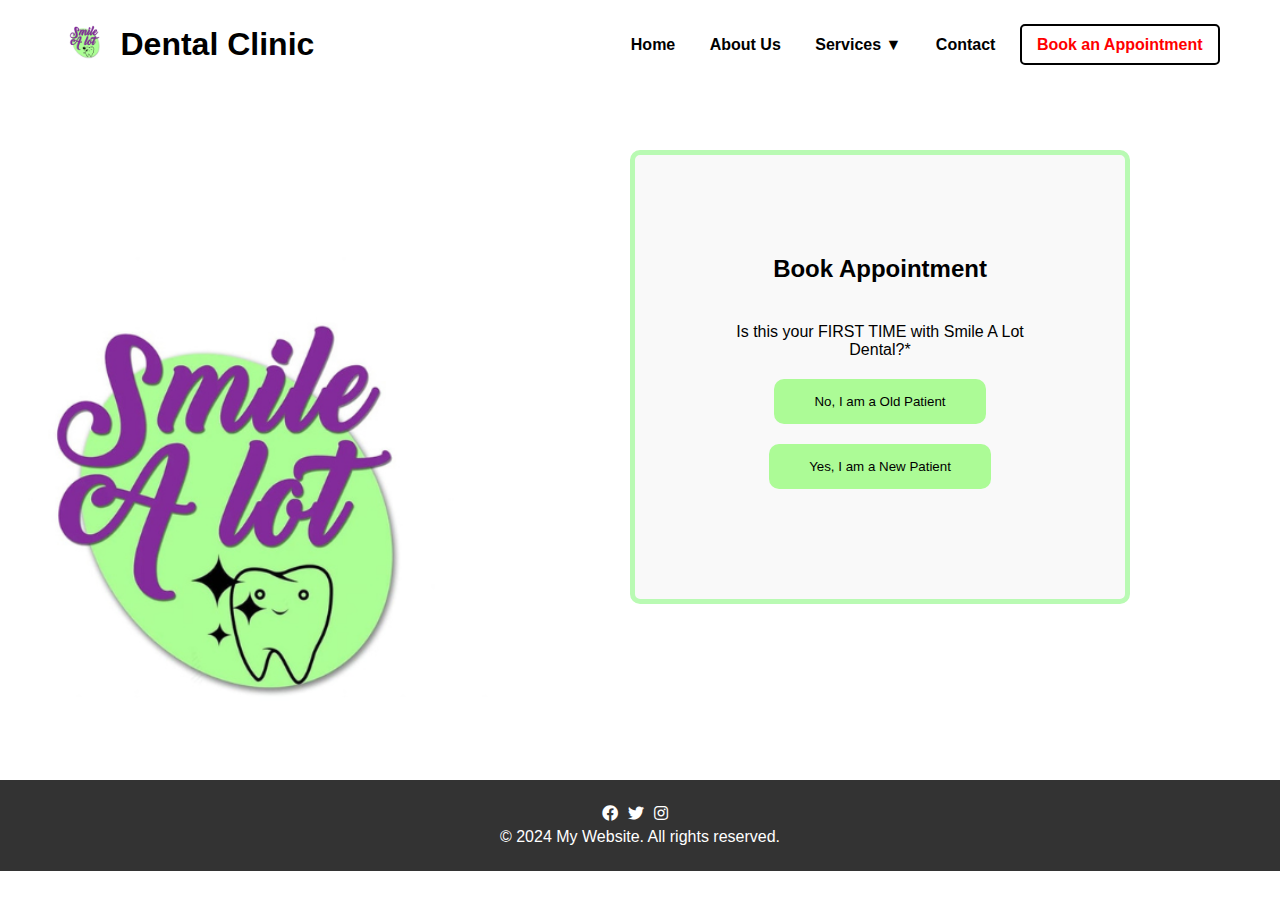
<file: clinic/index.html>
<!DOCTYPE html>
<html lang="en">
<head>
    <meta charset="UTF-8">
    <meta name="viewport" content="width=device-width, initial-scale=1.0">
    <title>Appointment</title>
    <link rel="shortcut icon" type="image/x-icon" href="favicon.ico">
    <link rel="stylesheet" href="index.css">
    <link rel="stylesheet" href="https://cdnjs.cloudflare.com/ajax/libs/font-awesome/6.0.0-beta3/css/all.min.css">
    <link rel="stylesheet" href="https://cdnjs.cloudflare.com/ajax/libs/font-awesome/5.15.4/css/all.min.css">

</head>
<body>
    <header>
        <div class="container1">
            <div class="header-content">
                <div class="logo">
                    <img src="logo.ico" alt="Dental Clinic Logo">
                    <h1>Dental Clinic</h1>
                </div>
                
                 <!-- Sidebar button (visible on small screens only) -->
                 <button class="openbtn" onclick="toggleNav()">&#9776;</button>

                 <!-- Container for navigation links (hidden on small screens) -->
                 <div class="nav-container" id="myNav">
                         
                  <!-- Close button -->
                  <button class="closebtn" onclick="closeNav()">×</button>

                    <!-- Header navigation (visible on large screens) -->
                    <nav class="header-nav">
                        <ul>
                            <li><a href="main_page.html">Home</a></li>
                            <li><a href="#about">About Us</a></li>
                            <li class="dropdown">
                                <a href="#services-section">Services <span class="dropdown-arrow">▼</span></a>
                                <div class="dropdown-content">
                                    <a href="Orthodontics.html">Orthodontics</a>
                                    <a href="Tooth colored.html">Tooth colored</a>
                                    <a href="Tooth Extraction.html">Tooth Extraction</a>
                                    <a href="Dentures.html">Dentures</a>
                                    <a href="Oral Prophylaxis.html">Oral Prophylaxis(cleaning)</a>
                                </div>
                            </li>
                            <li><a href="contact.html">Contact</a></li>
                            <!-- Appointment link within the sidebar -->
                            <li class="appointment-link"><a href="index.html" class="highlight">Book an Appointment</a></li>
                            </ul>
                    </nav>
                </div>
            </div>
        </header>

            <!-- Main content goes here -->
            <div class="container2">
                <form id="appointment_form" method="post">
                    <h2>Book Appointment</h2>
                    <div id="content">
                        <p>Is this your FIRST TIME with Smile A Lot Dental?*</p>
                    </div>
                    <a href="Services button.html"><button type="button">No, I am a Old Patient</button></a>
                    <br>
                    <a href="new.html"><button type="button">Yes, I am a New Patient</button></a>
                </form>
            </div>
            



        <!-- Footer -->
        <footer>
            <div class="social-media">
                <a href="#"><i class="fab fa-facebook"></i></a>
                <a href="#"><i class="fab fa-twitter"></i></a>
                <a href="#"><i class="fab fa-instagram"></i></a>
            </div>
            <div class="footer-text">
                <p>&copy; 2024 My Website. All rights reserved.</p>
            </div>
    </footer>
    

     <!-- JavaScript for Slider and Sidebar -->
     <script>
        document.addEventListener("DOMContentLoaded", function() {
            const slides = document.querySelectorAll('.slide');
            const totalSlides = slides.length;
            const visibleSlides = 3; // Number of slides to show at a time
            let currentSlide = 0;
    
            function showSlides(startIndex) {
                slides.forEach((slide, index) => {
                    if (index >= startIndex && index < startIndex + visibleSlides) {
                        slide.style.display = 'block';
                    } else {
                        slide.style.display = 'none';
                    }
                });
            }
    
            function nextSlides() {
                currentSlide = (currentSlide + visibleSlides) % totalSlides;
                showSlides(currentSlide);
            }
    
            function prevSlides() {
                currentSlide = (currentSlide - visibleSlides + totalSlides) % totalSlides;
                showSlides(currentSlide);
            }
    
            document.getElementById('nextBtn').addEventListener('click', nextSlides);
            document.getElementById('prevBtn').addEventListener('click', prevSlides);
    
            showSlides(currentSlide);
        });
    
        document.addEventListener("DOMContentLoaded", function() {
        const links = document.querySelectorAll("nav ul li a");
        const currentUrl = window.location.href;
    
        links.forEach(function(link) {
            // Check if the link's href matches the current URL
            if (link.href === currentUrl) {
                link.classList.add("active");
            }
    
            // Add click event listener to each link
            link.addEventListener("click", function(event) {
                // Remove active class from all links
                links.forEach(function(link) {
                    link.classList.remove("active");
                });
    
                // Add active class to the clicked link
                this.classList.add("active");
            });
        });
    });
        
          // Function to toggle the visibility of the menu bar and control button visibility
            function toggleNav() {
                var navContainer = document.querySelector('.nav-container');
                var body = document.querySelector('body');
                var openBtn = document.querySelector('.openbtn');
                var closeBtn = document.querySelector('.closebtn');
        
                if (navContainer.style.left === '0px') {
                    navContainer.style.left = '-250px';
                    body.style.overflow = 'auto'; // Re-enable scrolling
                    openBtn.style.display = 'block'; // Show the menu button
                    closeBtn.style.display = 'none'; // Hide the close button
                } else {
                    navContainer.style.left = '0px';
                    body.style.overflow = 'hidden'; // Disable scrolling
                    openBtn.style.display = 'none'; // Hide the menu button
                    closeBtn.style.display = 'block'; // Show the close button
                }
            }
        
            // Function to close the navigation container and re-enable scrolling
            function closeNav() {
                var navContainer = document.querySelector('.nav-container');
                var body = document.querySelector('body');
                var openBtn = document.querySelector('.openbtn');
                var closeBtn = document.querySelector('.closebtn');
        
                navContainer.style.left = '-250px';
                body.style.overflow = 'auto'; // Re-enable scrolling
                openBtn.style.display = 'block'; // Show the menu button
                closeBtn.style.display = 'none'; // Hide the close button
            }
    </script>
    
        <!-- End of JavaScript for Slider and Sidebar -->
</body>
</html>
</file>
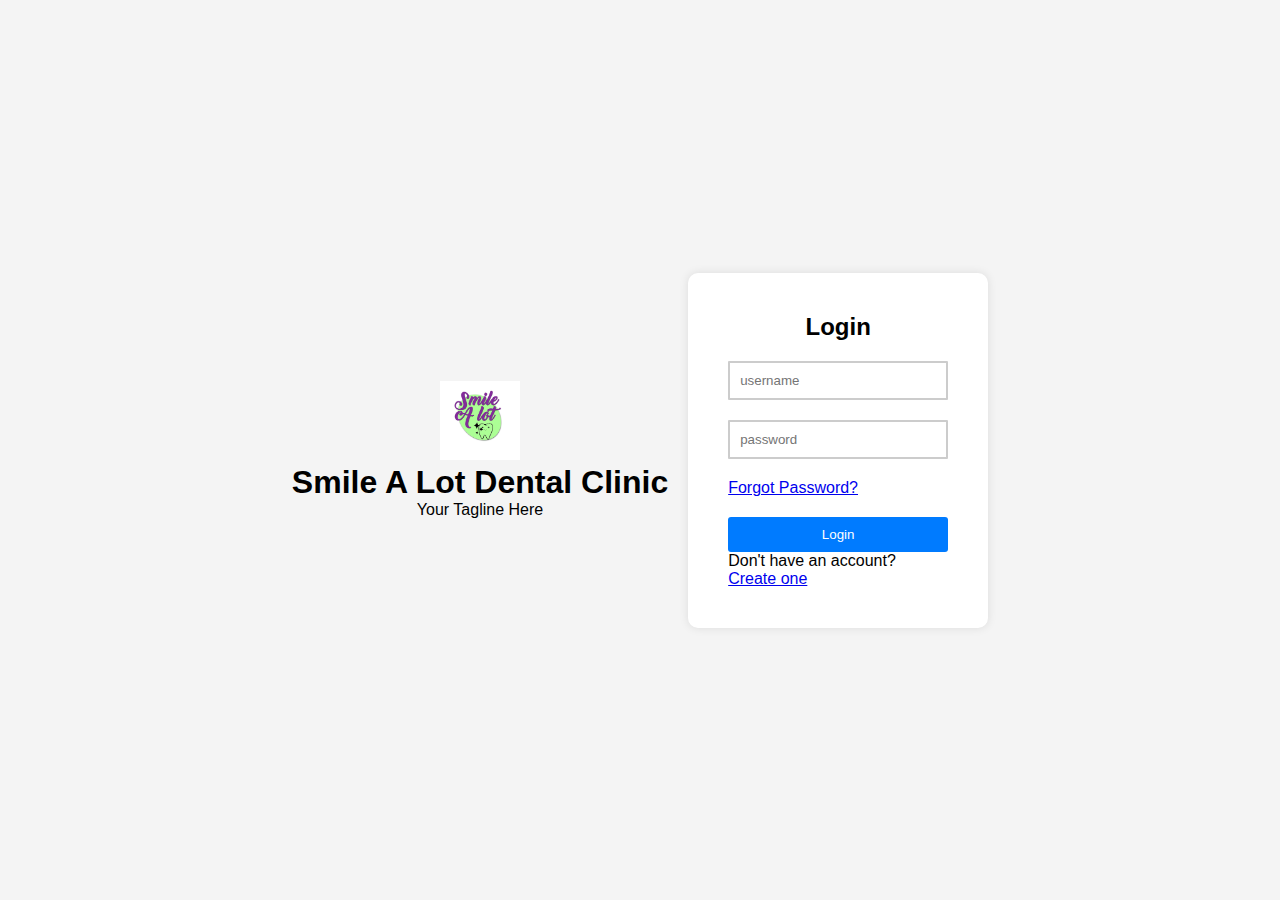
<file: clinic/Admin.html>
<!DOCTYPE html>
<html lang="en">
<head>
    <meta charset="UTF-8">
    <meta name="viewport" content="width=device-width, initial-scale=1.0">
    <title>Dental Clinic Management System</title>
    <link rel="shortcut icon" type="image/x-icon" href="favicon.ico">
    <link rel="stylesheet" href="styles.css">
    <link rel="stylesheet" href="https://cdnjs.cloudflare.com/ajax/libs/font-awesome/6.0.0-beta3/css/all.min.css">

</head>
<body>


    <div class="container2">
        <div class="log">
            <img src="logo.ico" alt="Dental Clinic Log">
            <h1>Smile A Lot Dental Clinic</h1>
            <p>Your Tagline Here</p>
        </div>
        <div class="login-form">
            <h2>Login</h2>
            <form action="admin_dashboard.html" method="POST">
                <div class="form-group">
                    <input type="text" id="username" name="username" placeholder="username">
                </div>
                <div class="form-group">
                    <input type="password" id="password" name="password" placeholder="password">
                    <span class="show-password" onclick="togglePassword('password')"></span>
                </div>
                <div class="form-group">
                    <a href="forgot_password.html">Forgot Password?</a>
                </div>
                <button type="submit">Login</button>
            </form>
            <div class="create-account">
                <p>Don't have an account? <a href="create_account.html">Create one</a></p>
            </div>
        </div>
    </div>
</file>
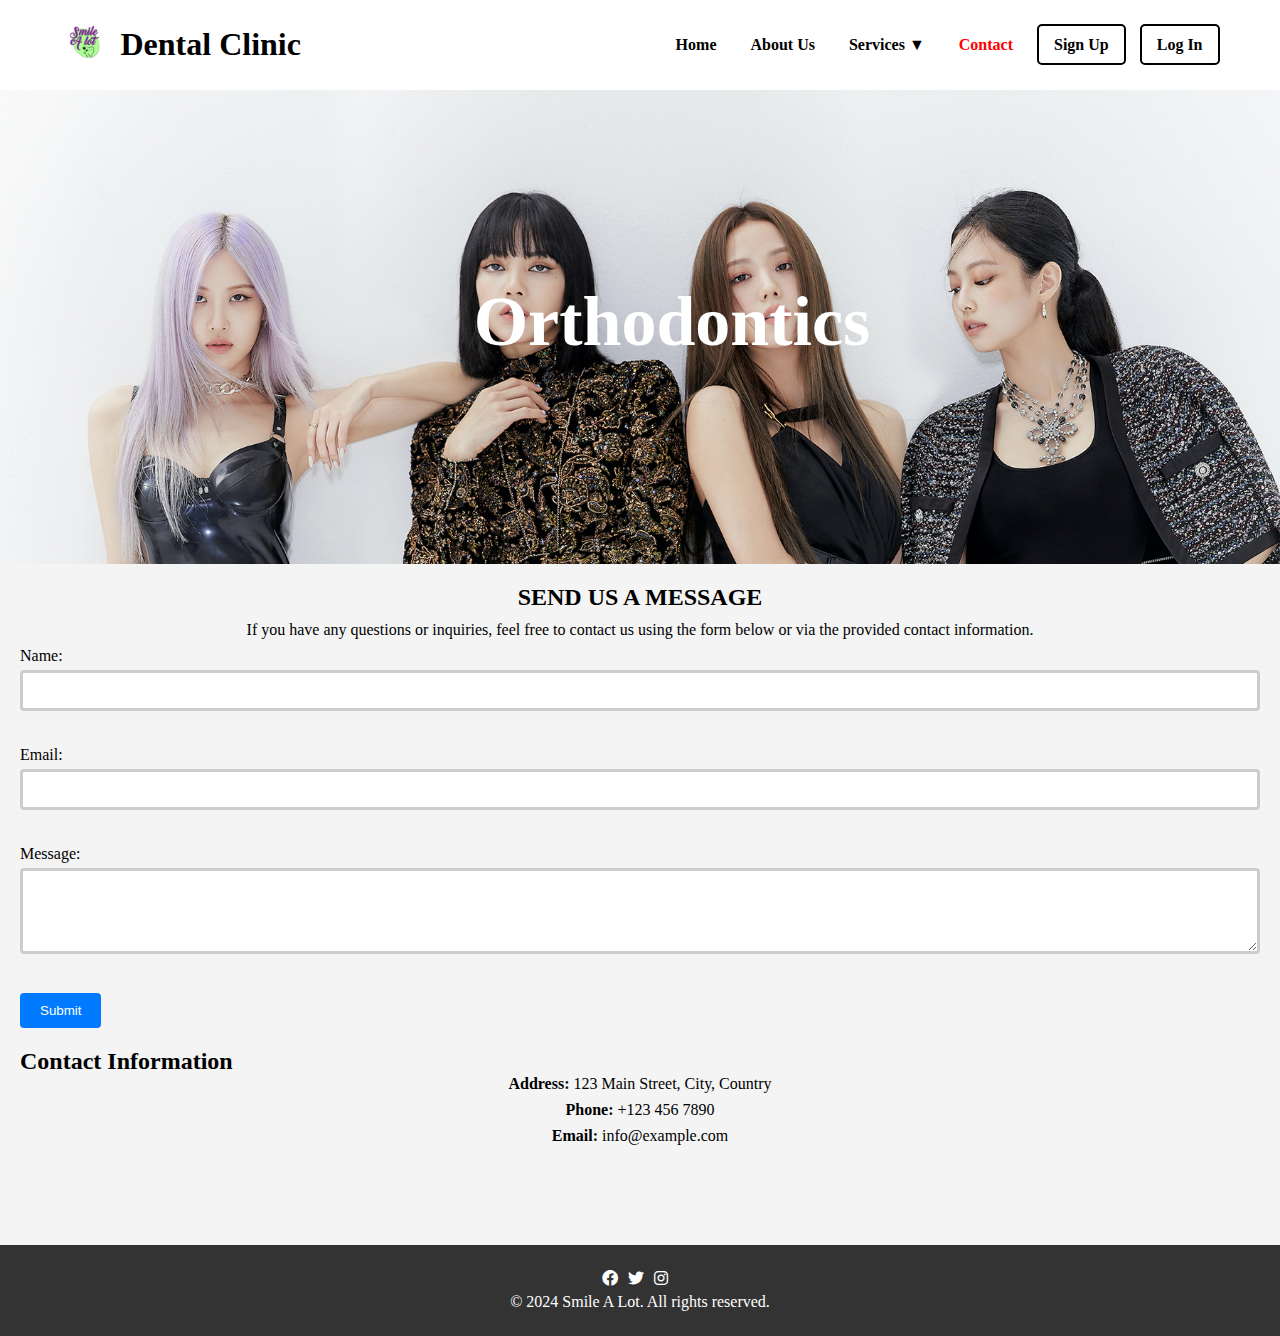
<file: clinic/contact.html>
<!DOCTYPE html>
<html lang="en">
<head>
    <meta charset="UTF-8">
    <meta name="viewport" content="width=device-width, initial-scale=1.0">
    <title>Contact Info</title>
    <link rel="shortcut icon" type="image/x-icon" href="favicon.ico">
    <link rel="stylesheet" href="contact.css">
    <link rel="stylesheet" href="https://cdnjs.cloudflare.com/ajax/libs/font-awesome/6.0.0-beta3/css/all.min.css">

</head>
<body>
    <header>
        <div class="container1">
            <div class="header-content">
                <div class="logo">
                    <img src="logo.ico" alt="Dental Clinic Logo">
                    <h1>Dental Clinic</h1>
                </div>
                
                <!-- Sidebar button (visible on small screens only) -->
                <button class="openbtn" onclick="toggleNav()">&#9776;</button>

                <!-- Container for navigation links (hidden on small screens) -->
                <div class="nav-container" id="myNav">
                        
                 <!-- Close button -->
                 <button class="closebtn" onclick="closeNav()">×</button>

                  <!-- Header navigation (visible on large screens) -->
                        <nav class="header-nav">
                        <ul>
                            <li><a href="main_page.html">Home</a></li>
                            <li><a href="#about">About Us</a></li>
                            <li class="dropdown">
                                <a href="#services-section">Services <span class="dropdown-arrow">▼</span></a>
                                <div class="dropdown-content">
                                    <a href="Orthodontics.html">Orthodontics</a>
                                    <a href="Tooth colored.html">Tooth colored</a>
                                    <a href="Tooth Extraction.html">Tooth Extraction</a>
                                    <a href="Dentures.html">Dentures</a>
                                    <a href="Oral Prophylaxis.html">Oral Prophylaxis(cleaning)</a>
                                     </div>
                                            </li>
                                            <li><a href="contact.html">Contact</a></li>
                                            <!-- login link within the sidebar -->
                                            <li class="login-link"><a href="index.html" class="highlight">Sign Up</a></li>
                                            <li class="login-link"><a href="Admin.html" class="highlight">Log In</a></li>                                        </ul>
                                    </nav>
                                </div>
                            </div>
                     </header>

                     <div>
                        <section class="banner">
                            <div class="banner-content">
                                <h1>Orthodontics</h1>
                            </div>
                        </section>
                    </div>


    <div class="contact_container">
        <div class="contact-info">
            <h1>SEND US A MESSAGE</h1>
            <p>If you have any questions or inquiries, feel free to contact us using the form below or via the provided contact information.</p>
            <form action="#" method="post">
                <div class="form-group">
                    <label for="name">Name:</label>
                    <input type="text" id="name" name="name" required>
                </div>
                <div class="form-group">
                    <label for="email">Email:</label>
                    <input type="email" id="email" name="email" required>
                </div>
                <div class="form-group">
                    <label for="message">Message:</label>
                    <textarea id="message" name="message" rows="4" required></textarea>
                </div>
                <button type="submit">Submit</button>
            </form>
            <div class="contact-info">
                <h2>Contact Information</h2>
                <p><strong>Address:</strong> 123 Main Street, City, Country</p>
                <p><strong>Phone:</strong> +123 456 7890</p>
                <p><strong>Email:</strong> info@example.com</p>
            </div>
        </div>
    </div>

    <!-- Footer -->
    <footer>
        <div class="social-media">
            <a href="#"><i class="fab fa-facebook"></i></a>
            <a href="#"><i class="fab fa-twitter"></i></a>
            <a href="#"><i class="fab fa-instagram"></i></a>
        </div>
        <div class="footer-text">
            <p>&copy; 2024 Smile A Lot. All rights reserved.</p>
        </div>
    </footer>


    <!-- java -->
    <script>
    document.addEventListener("DOMContentLoaded", function() {
    const links = document.querySelectorAll("nav ul li a");
    const currentUrl = window.location.href;

    links.forEach(function(link) {
        // Check if the link's href matches the current URL
        if (link.href === currentUrl) {
            link.classList.add("active");
        }

        // Add click event listener to each link
        link.addEventListener("click", function(event) {
            // Remove active class from all links
            links.forEach(function(link) {
                link.classList.remove("active");
            });

            // Add active class to the clicked link
            this.classList.add("active");
        });
    });
});
        // Function to toggle the visibility of the menu bar and control button visibility
        function toggleNav() {
            var navContainer = document.querySelector('.nav-container');
            var body = document.querySelector('body');
            var openBtn = document.querySelector('.openbtn');
            var closeBtn = document.querySelector('.closebtn');
    
            if (navContainer.style.left === '0px') {
                navContainer.style.left = '-250px';
                body.style.overflow = 'auto'; // Re-enable scrolling
                openBtn.style.display = 'block'; // Show the menu button
                closeBtn.style.display = 'none'; // Hide the close button
            } else {
                navContainer.style.left = '0px';
                body.style.overflow = 'hidden'; // Disable scrolling
                openBtn.style.display = 'none'; // Hide the menu button
                closeBtn.style.display = 'block'; // Show the close button
            }
        }
    
        // Function to close the navigation container and re-enable scrolling
        function closeNav() {
            var navContainer = document.querySelector('.nav-container');
            var body = document.querySelector('body');
            var openBtn = document.querySelector('.openbtn');
            var closeBtn = document.querySelector('.closebtn');
    
            navContainer.style.left = '-250px';
            body.style.overflow = 'auto'; // Re-enable scrolling
            openBtn.style.display = 'block'; // Show the menu button
            closeBtn.style.display = 'none'; // Hide the close button
        }
    </script>
</body>
</html>
</file>
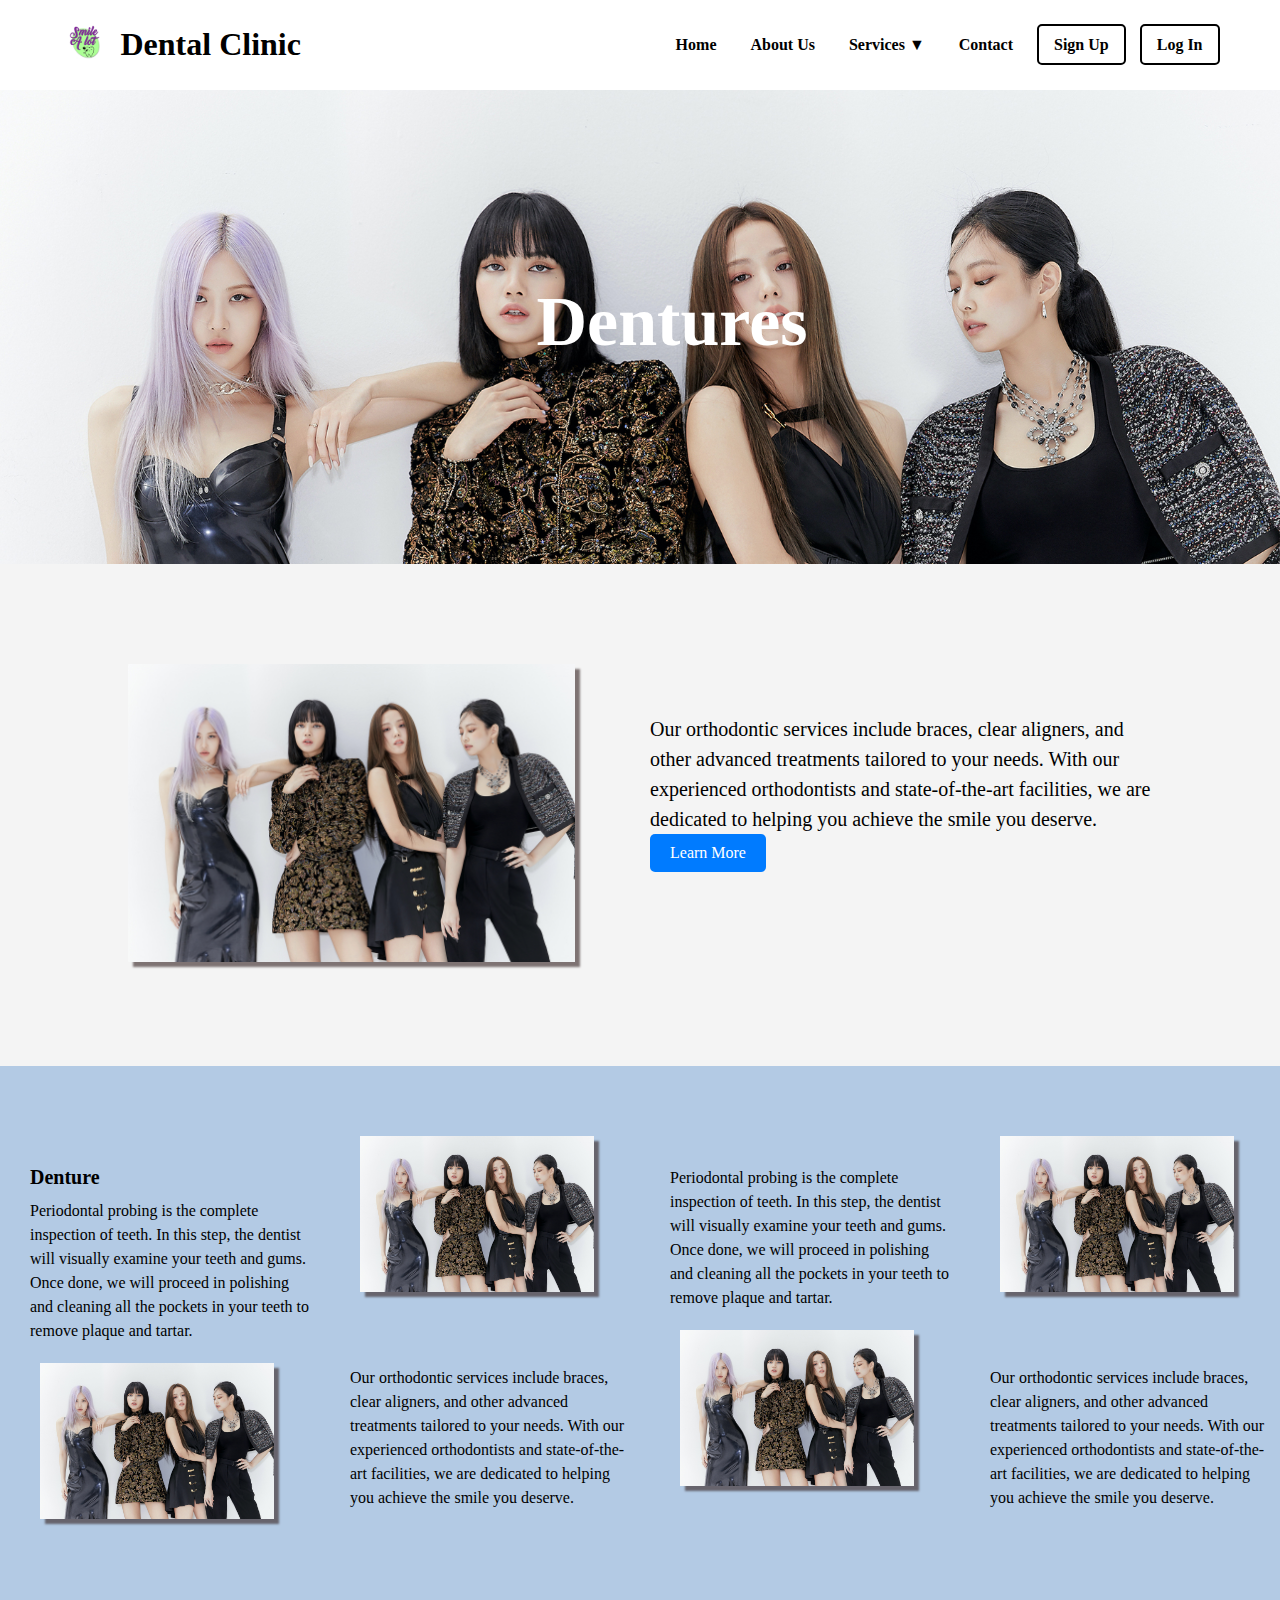
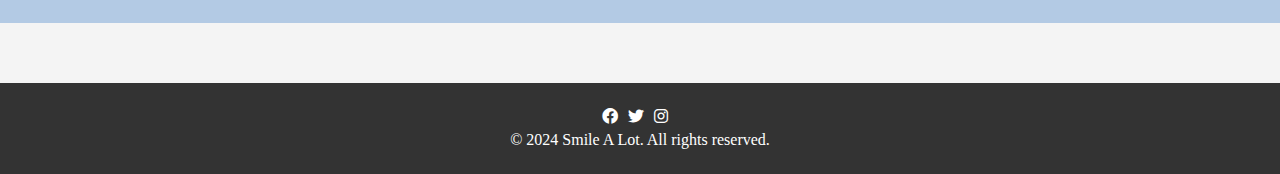
<file: clinic/Dentures.html>
<!DOCTYPE html>
<html lang="en">
<head>
    <meta charset="UTF-8">
    <meta name="viewport" content="width=device-width, initial-scale=1.0">
    <title>Denture</title>
    <link rel="shortcut icon" type="image/x-icon" href="Denture.ico">
    <link rel="stylesheet" href="Services choice.css">
    <link rel="stylesheet" href="https://cdnjs.cloudflare.com/ajax/libs/font-awesome/6.0.0-beta3/css/all.min.css">
</head>
<body>
    <header>
        <div class="container1">
            <div class="header-content">
                <div class="logo">
                    <img src="logo.ico" alt="Dental Clinic Logo">
                    <h1>Dental Clinic</h1>
                </div>
                
                <!-- Sidebar button (visible on small screens only) -->
                <button class="openbtn" onclick="toggleNav()">&#9776;</button>

                <!-- Container for navigation links (hidden on small screens) -->
                <div class="nav-container" id="myNav">
                        
                 <!-- Close button -->
                 <button class="closebtn" onclick="closeNav()">×</button>

                 <!-- Header navigation (visible on large screens) -->
                    <nav class="header-nav">
                        <ul>
                            <li><a href="main_page.html">Home</a></li>
                            <li><a href="#about">About Us</a></li>
                            <li class="dropdown">
                                <a href="#services-section">Services <span class="dropdown-arrow">▼</span></a>
                                <div class="dropdown-content">
                                    <a href="Orthodontics.html">Orthodontics</a>
                                    <a href="Tooth colored.html">Tooth colored</a>
                                    <a href="Tooth Extraction.html">Tooth Extraction</a>
                                    <a href="Dentures.html">Dentures</a>
                                    <a href="Oral Prophylaxis.html">Oral Prophylaxis(cleaning)</a>
                                </div>
                            </li>
                            <li><a href="contact.html">Contact</a></li>
                            <!-- login link within the sidebar -->
                            <li class="login-link"><a href="index.html" class="highlight">Sign Up</a></li>
                            <li class="login-link"><a href="Admin.html" class="highlight">Log In</a></li>                        </ul>
                    </nav>
                </div>
            </div>
        </div>
    </header>

    <main>


        <div>
            <section class="banner">
                <div class="banner-content">
                    <h1>Dentures</h1>
                </div>
            </section>
        </div>


        <style>
            /* Define CSS animations for service and coloumn*/
            @keyframes fadeInUp {
                from {
                    opacity: 0;
                    transform: translateY(50px);
                }
                to {
                    opacity: 1;
                    transform: translateY(0);
                }
            }
        
            @keyframes fadeOutDown {
                from {
                    opacity: 1;
                    transform: translateY(0);
                }
                to {
                    opacity: 0;
                    transform: translateY(50px);
                }
            }
        
            /* Apply animation to elements */
            .service-item {
                animation: fadeInUp 1s ease-out;
            }
        
            .service-item.fade-out {
                animation: fadeOutDown 1s ease-out;
            }
        </style>

        <section class="services">
            <div class="service-item">
                <div class="image">
                    <img src="Black.ico" alt="Denture Image">
                </div>
                <div class="description">
                    <p>Our orthodontic services include braces, clear aligners, and other advanced treatments tailored to your needs. With our experienced orthodontists and state-of-the-art facilities, we are dedicated to helping you achieve the smile you deserve.</p>
                    <a href="#" class="btn">Learn More</a>
                </div>
            </div>
        </section>

        <div class="column-wrapper">
            <section class="column">
                <div class="service-item">
                    <div class="description">
                        <h2>Denture</h2>
                        <p>Periodontal probing is the complete inspection of teeth. In this step, the dentist will visually examine your teeth and gums. Once done, we will proceed in polishing and cleaning all the pockets in your teeth to remove plaque and tartar.</p>
                    </div>
                    <div class="image">
                        <img src="Black.ico" alt="Periodontal Probing Image">
                    </div>
                </div>
            </section>
        
            <section class="column">
                <div class="service-item">
                    <div class="image">
                        <img src="Black.ico" alt="Denture Image">
                    </div>
                    <div class="description">
                        <p>Our orthodontic services include braces, clear aligners, and other advanced treatments tailored to your needs. With our experienced orthodontists and state-of-the-art facilities, we are dedicated to helping you achieve the smile you deserve.</p>
                    </div>
                </div>
            </section>

            <section class="column">
                <div class="service-item">
                    <div class="description">
                        <p>Periodontal probing is the complete inspection of teeth. In this step, the dentist will visually examine your teeth and gums. Once done, we will proceed in polishing and cleaning all the pockets in your teeth to remove plaque and tartar.</p>
                    </div>
                    <div class="image">
                        <img src="Black.ico" alt="Periodontal Probing Image">
                    </div>
                </div>
            </section>

            <section class="column">
                <div class="service-item">
                    <div class="image">
                        <img src="Black.ico" alt="Denture Image">
                    </div>
                    <div class="description">
                        <p>Our orthodontic services include braces, clear aligners, and other advanced treatments tailored to your needs. With our experienced orthodontists and state-of-the-art facilities, we are dedicated to helping you achieve the smile you deserve.</p>
                    </div>
                </div>
            </section>
        </div>
        
    </main>

    <!-- Footer -->
    <footer>
        <div class="social-media">
            <a href="#"><i class="fab fa-facebook"></i></a>
            <a href="#"><i class="fab fa-twitter"></i></a>
            <a href="#"><i class="fab fa-instagram"></i></a>
        </div>
        <div class="footer-text">
            <p>&copy; 2024 Smile A Lot. All rights reserved.</p>
        </div>
    </footer>


    <script>
        // Function to toggle the visibility of the menu bar and control button visibility
        function toggleNav() {
            var navContainer = document.querySelector('.nav-container');
            var body = document.querySelector('body');
            var openBtn = document.querySelector('.openbtn');
            var closeBtn = document.querySelector('.closebtn');
    
            if (navContainer.style.left === '0px') {
                navContainer.style.left = '-250px';
                body.style.overflow = 'auto'; // Re-enable scrolling
                openBtn.style.display = 'block'; // Show the menu button
                closeBtn.style.display = 'none'; // Hide the close button
            } else {
                navContainer.style.left = '0px';
                body.style.overflow = 'hidden'; // Disable scrolling
                openBtn.style.display = 'none'; // Hide the menu button
                closeBtn.style.display = 'block'; // Show the close button
            }
        }
    
        // Function to close the navigation container and re-enable scrolling
        function closeNav() {
            var navContainer = document.querySelector('.nav-container');
            var body = document.querySelector('body');
            var openBtn = document.querySelector('.openbtn');
            var closeBtn = document.querySelector('.closebtn');
    
            navContainer.style.left = '-250px';
            body.style.overflow = 'auto'; // Re-enable scrolling
            openBtn.style.display = 'block'; // Show the menu button
            closeBtn.style.display = 'none'; // Hide the close button
        }

        document.addEventListener("DOMContentLoaded", function() {
    const links = document.querySelectorAll("nav ul li a");
    const currentUrl = window.location.href;

    links.forEach(function(link) {
        // Check if the link's href matches the current URL
        if (link.href === currentUrl) {
            link.classList.add("active");
        }

        // Add click event listener to each link
        link.addEventListener("click", function(event) {
            // Remove active class from all links
            links.forEach(function(link) {
                link.classList.remove("active");
            });

            // Add active class to the clicked link
            this.classList.add("active");
        });
    });
});
    </script>
    
    
    
</body>
</html>
</file>
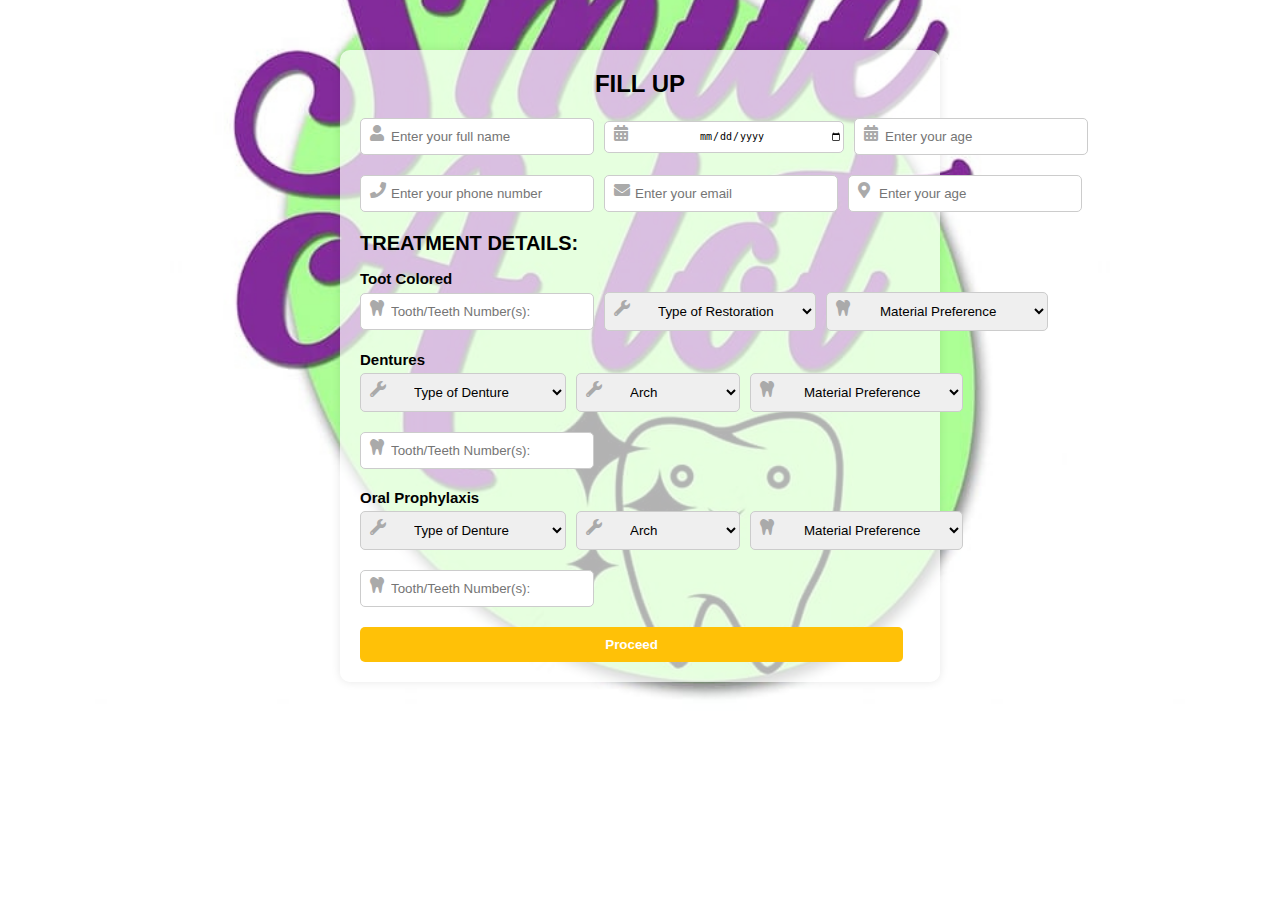
<file: clinic/form2.html>
<!DOCTYPE html>
<html lang="en">
<head>
    <meta charset="UTF-8">
    <meta name="viewport" content="width=device-width, initial-scale=1.0">
    <title>Patient Registration Form</title>
    <link rel="shortcut icon" type="image/x-icon" href="Denture.ico"><!-- ico on the top -->
    <link rel="stylesheet" href="form2.css"><!-- ccs files -->
    <link rel="stylesheet" href="https://cdnjs.cloudflare.com/ajax/libs/font-awesome/5.15.4/css/all.min.css"><!-- ico -->
 </head>
        <body>
            <div class="container">
                <h1>FILL UP</h1>
                <form action="#" method="POST"> <!-- php connected file -->
                    <div class="form-group">
                        <div class="input-group">
                            <i class="fas fa-user"></i> <!-- Icon for full name -->
                            <input type="name" id="fullname" name="fullname" placeholder="Enter your full name" required>
                        </div>
                        <div class="input-group">
                            <i class="fas fa-calendar-alt"></i> <!-- Icon for birthday -->
                            <input type="date" id="birthday" name="birthday" required>
                        </div>
                        <div class="input-group">
                            <i class="fas fa-calendar-alt"></i> <!-- Icon for age -->
                            <input type="number" id="age" name="age" placeholder="Enter your age" required>
                        </div>
                    </div>
                    <div class="form-group">
                        <div class="input-group">
                            <i class="fa fa-phone"></i> <!-- Icon for Phone -->
                            <input type="tel" id="phone" name="phone" placeholder="Enter your phone number" required>
                        </div>
                        <div class="input-group">
                            <i class="fa fa-envelope"></i> <!-- Icon for Email -->
                            <input type="email" id="email" name="email" placeholder="Enter your email" required>
                        </div>
                        <div class="input-group">
                            <i class="fas fa-map-marker-alt"></i> <!-- Icon for age -->
                            <input type="number" id="age" name="age" placeholder="Enter your age" required>
                        </div>
                    </div>  
                    <div>
                        <h2>TREATMENT DETAILS:</h2>
                    </div>
                    <div>
                        <h3>Toot Colored</h3>
                    </div>
                    <div class="form-group">
                        <div class="input-group">
                            <i class="fa fa-tooth"></i> <!-- Icon  -->
                            <input type="text2" id="num" name="num" placeholder="Tooth/Teeth Number(s):" required>
                        </div>
                        <div class="input-group">
                            <select id="tootcolored" name="tootcolored" required>
                                <option value="">Type of Restoration</option>
                                <option value="filling">Filling</option>
                                <option value="crown">Crown</option>
                                <option value="veneer">Veneer</option>
                            </select>
                            <i class="fa fa-wrench"></i> <!-- Icon -->
                        </div>
                        <div class="input-group">
                            <select id="tootcolored" name="tootcolored" required>
                                <option value="">Material Preference</option>
                                <option value="composite resin">Composite resin</option>
                                <option value="porcelain">Porcelain</option>
                                <option value="ceramic">Ceramic</option>
                                <option value="gold alloy">Gold alloy</option>
                                <option value="amalgam">Amalgam (for fillings)</option>
                            </select>
                            <i class="fa fa-tooth"></i> <!-- Icon -->
                        </div>
                    </div>
                    
                    <div>
                        <h3>Dentures</h3>
                    </div>
                    <div class="form-group">
                        <div class="input-group">
                            <select id="Dentures" name="Dentures" required>
                                <option value="">Type of Denture</option>
                                <option value="complete ">Complete</option>
                                <option value="partial ">Partial</option>
                                <option value="implant-Supported">Implant-Supported</option>
                                <option value="immediate">Immediate</option>
                                <option value="overdentures">Overdentures</option>
                                <option value="Flexible">Flexible </option>
                            </select>
                            <i class="fa fa-wrench"></i> <!-- Icon -->
                        </div>
                        <div class="input-group">
                            <select id="Dentures" name="Dentures" required>
                                <option value="">Arch</option>
                                <option value="Upper Arch">Upper Arch</option>
                                <option value="Lower Arch">Lower Arch</option>
                            </select>
                            <i class="fa fa-wrench"></i> <!-- Icon -->
                        </div>
                        <div class="input-group">
                            <select id="Dentures" name="Dentures" required>
                                <option value="">Material Preference</option>
                                <option value="Acrylic">Acrylic</option>
                                <option value="Metal-Acrylic">Metal-Acrylic</option>
                               </select>
                            <i class="fa fa-tooth"></i> <!-- Icon -->
                        </div>
                    </div>
                    <div class="form-group">
                        <div class="input-group">
                            <i class="fa fa-tooth"></i> <!-- Icon  -->
                            <input type="text2" id="num" name="num" placeholder="Tooth/Teeth Number(s):" required>
                        </div>
                    </div>


                    <div>
                        <h3>Oral Prophylaxis</h3>
                    </div>
                    <div class="form-group">
                        <div class="input-group">
                            <select id="Oral Prophylaxis " name="Oral Prophylaxis" required>
                                <option value="">Type of Denture</option>
                                <option value="complete ">Complete</option>
                                <option value="partial ">Partial</option>
                                <option value="implant-Supported">Implant-Supported</option>
                                <option value="immediate">Immediate</option>
                                <option value="overdentures">Overdentures</option>
                                <option value="Flexible">Flexible </option>
                            </select>
                            <i class="fa fa-wrench"></i> <!-- Icon -->
                        </div>
                        <div class="input-group">
                            <select id="Oral Prophylaxis " name="Oral Prophylaxis" required>
                                <option value="">Arch</option>
                                <option value="Upper Arch">Upper Arch</option>
                                <option value="Lower Arch">Lower Arch</option>
                            </select>
                            <i class="fa fa-wrench"></i> <!-- Icon -->
                        </div>
                        <div class="input-group">
                            <select id="Oral Prophylaxis" name="Oral Prophylaxis" required>
                                <option value="">Material Preference</option>
                                <option value="composite resin">Composite resin</option>
                                <option value="porcelain">Porcelain</option>
                               </select>
                            <i class="fa fa-tooth"></i> <!-- Icon -->
                        </div>
                    </div>
                    <div class="form-group">
                        <div class="input-group">
                            <i class="fa fa-tooth"></i> <!-- Icon  -->
                            <input type="text2" id="num" name="num" placeholder="Tooth/Teeth Number(s):" required>
                        </div>
                    </div>




                    
         
                   <!-- Other fields can be added here as needed -->
                    <div class="next">
                     <button type="submit" name="next">Proceed</button> <!-- Changed to submit button -->
                    </div>
            </form>
        </div>
    </body>
</html>
</file>
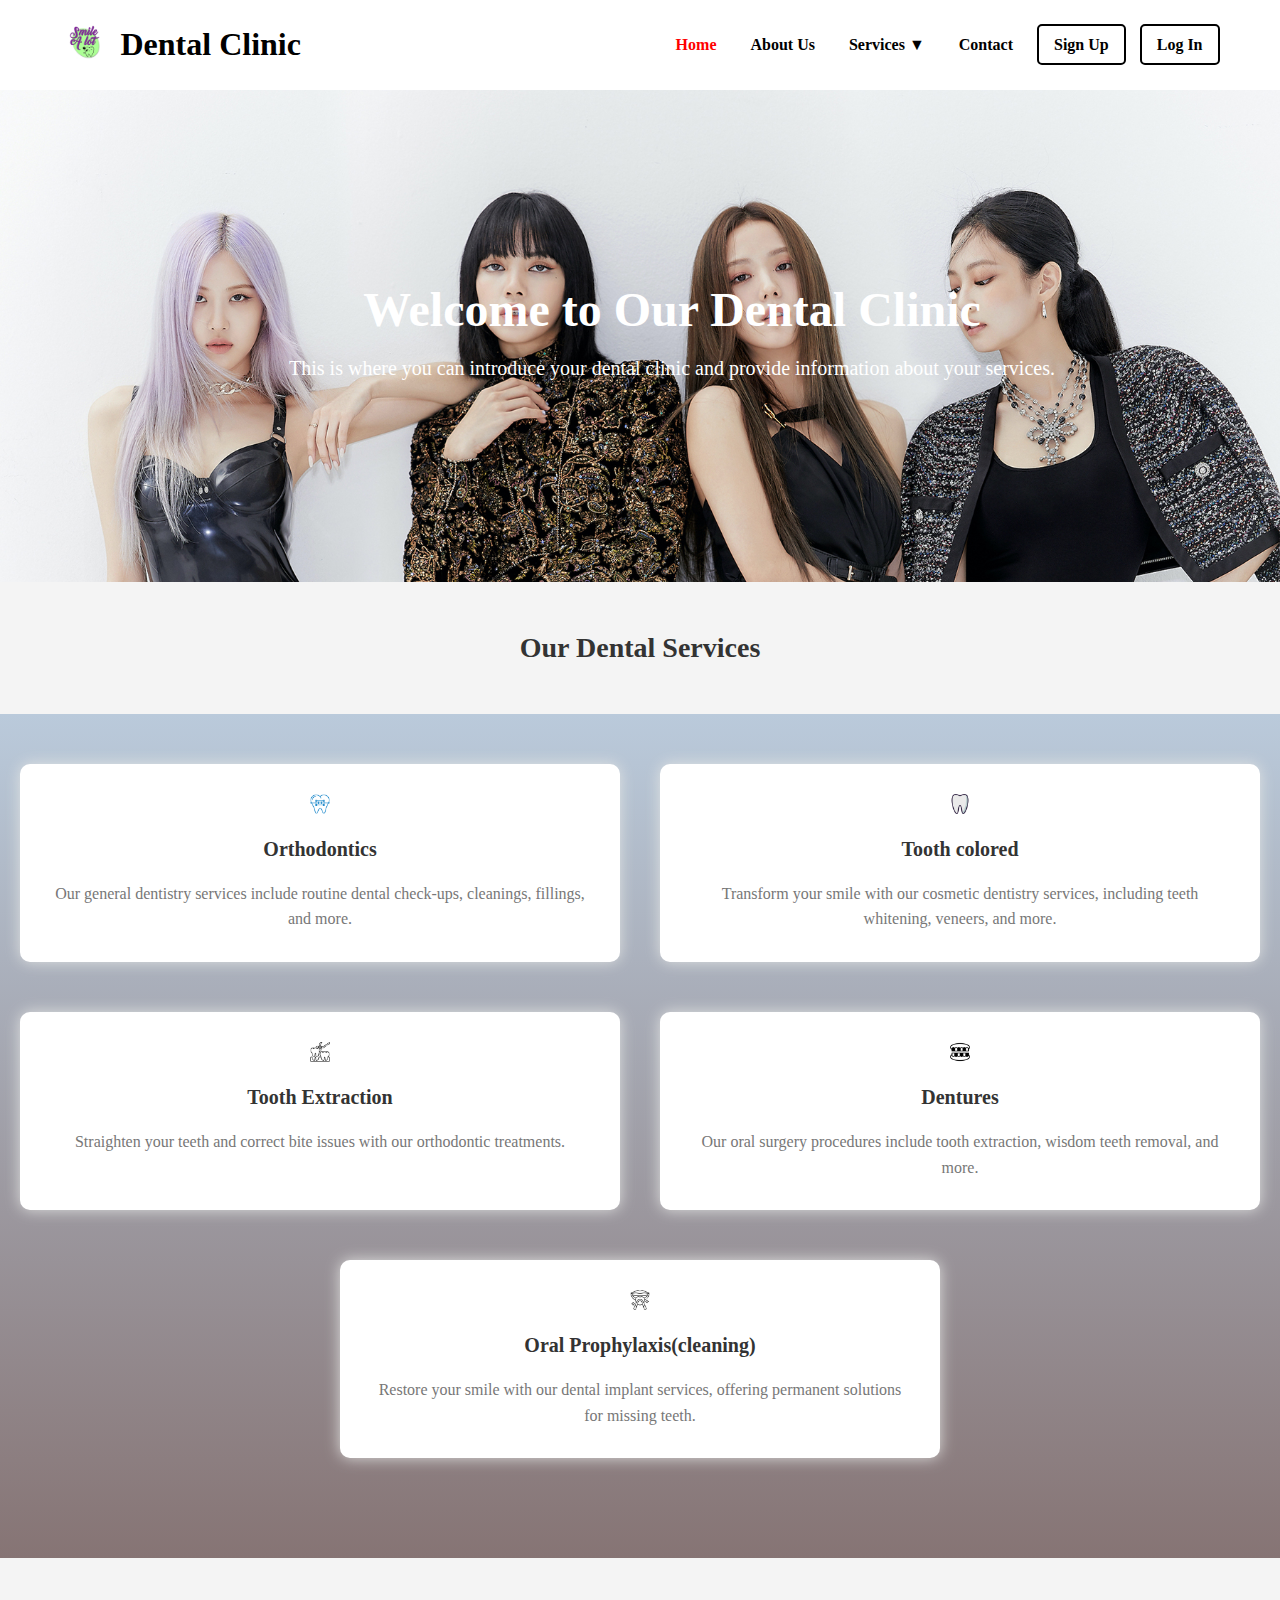
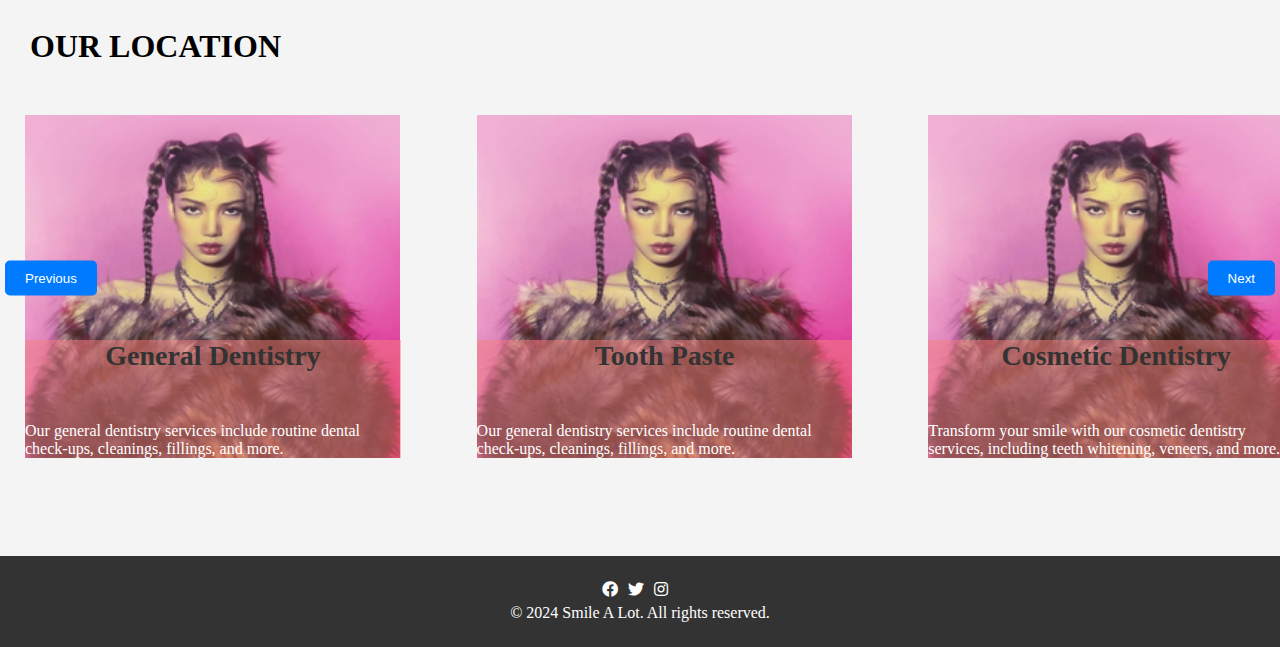
<file: clinic/main_page.html>
<!DOCTYPE html>
<html lang="en">
<head>
    <meta charset="UTF-8">
    <meta name="viewport" content="width=device-width, initial-scale=1.0">
    <title>Dental Clinic Management System</title>
    <link rel="shortcut icon" type="image/x-icon" href="favicon.ico">
    <link rel="stylesheet" href="main_page.css">
    <link rel="stylesheet" href="https://cdnjs.cloudflare.com/ajax/libs/font-awesome/6.0.0-beta3/css/all.min.css">
    <link rel="stylesheet" href="https://cdnjs.cloudflare.com/ajax/libs/font-awesome/5.15.4/css/all.min.css">

</head>
<body>
    <header>
        <div class="container1">
            <div class="header-content">
                <div class="logo">
                    <img src="logo.ico" alt="Dental Clinic Logo">
                    <h1>Dental Clinic</h1>
                </div>
                
                 <!-- Sidebar button (visible on small screens only) -->
                 <button class="openbtn" onclick="toggleNav()">&#9776;</button>

                 <!-- Container for navigation links (hidden on small screens) -->
                 <div class="nav-container" id="myNav">
                         
                  <!-- Close button -->
                  <button class="closebtn" onclick="closeNav()">×</button>

                    <!-- Header navigation (visible on large screens) -->
                    <nav class="header-nav">
                        <ul>
                            <li><a href="main_page.html">Home</a></li>
                            <li><a href="#about">About Us</a></li>
                            <li class="dropdown">
                                <a href="#services-section">Services <span class="dropdown-arrow">▼</span></a>
                                <div class="dropdown-content">
                                    <a href="Orthodontics.html">Orthodontics</a>
                                    <a href="Tooth colored.html">Tooth colored</a>
                                    <a href="Tooth Extraction.html">Tooth Extraction</a>
                                    <a href="Dentures.html">Dentures</a>
                                    <a href="Oral Prophylaxis.html">Oral Prophylaxis(cleaning)</a>
                                </div>
                            </li>
                            <li><a href="contact.html">Contact</a></li>
                            <!-- Login link within the sidebar -->
                            <li class="login-link"><a href="index.html" class="highlight">Sign Up</a></li>
                            <li class="login-link"><a href="Admin.html" class="highlight">Log In</a></li>
                            </ul>
                    </nav>
                </div>
            </div>
        </header>
    <div>
            <section class="banner">
                <div class="banner-content">
                    <h1>Welcome to Our Dental Clinic</h1>
                    <p>This is where you can introduce your dental clinic and provide information about your services.</p>
                </div>
            </section>
        </div>



        
            <style>
                /* Define CSS animations */
                @keyframes fadeInUp {
                    from {
                        opacity: 0;
                        transform: translateY(50px);
                    }
                    to {
                        opacity: 1;
                        transform: translateY(0);
                    }
                }
                @keyframes fadeInDown {
                    from {
                        opacity: 0;
                        transform: translateY(-50px);
                    }
                    to {
                        opacity: 1;
                        transform: translateY(0);
                    }
                }
            
                /* Apply animation to services */
                .services {
                    animation: fadeInUp 1s ease-out;
                }
            </style>
            
             <!--  SERVICES -->
             <section id="services-section"></section>
             <h2>Our Dental Services</h2>
             </section>

             <div class="services">
                <div class="service">
                    <div class="icon">
                    <img src="Orthodontics.ico" alt="Orthodontics Icon"> <!-- Use <img> tag for the new icon -->
                    </div>
                    <div class="service-content">
                        <h3>Orthodontics</h3>
                        <p>Our general dentistry services include routine dental check-ups, cleanings, fillings, and more.</p>
                    </div>
                </div>
                     <div class="service">
                     <div class="icon">
                     <img src="Tooth colored.ico" alt="Tooth colored Icon"> <!-- Use <img> tag for the new icon -->
                     </div>
                     <div class="service-content">
                         <h3>Tooth colored</h3>
                         <p>Transform your smile with our cosmetic dentistry services, including teeth whitening, veneers, and more.</p>
                     </div>
                 </div>
                 <div class="service">
                     <div class="icon">
                     <img src="tooth Extraction.ico" alt="Tooth Extraction Icon"> <!-- Use <img> tag for the new icon -->
                    </div>
                     <div class="service-content">
                         <h3>Tooth Extraction</h3>
                         <p>Straighten your teeth and correct bite issues with our orthodontic treatments.</p>
                     </div>
                 </div>
                 <div class="service">
                     <div class="icon">
                     <img src="Denture.ico" alt="Denture Icon"> <!-- Use <img> tag for the new icon -->
                    </div>
                     <div class="service-content">
                         <h3>Dentures</h3>
                         <p>Our oral surgery procedures include tooth extraction, wisdom teeth removal, and more.</p>
                     </div>
                 </div>
                 <div class="service">
                     <div class="icon">
                     <img src="Oral Prophylaxis.ico" alt="Oral Prophylaxis Icon"> <!-- Use <img> tag for the new icon -->
                    </div>
                     <div class="service-content">
                         <h3>Oral Prophylaxis(cleaning)</h3>
                         <p>Restore your smile with our dental implant services, offering permanent solutions for missing teeth.</p>
                     </div>
                 </div>
             </div>
            



            <style>
                /* Define CSS animations */
                @keyframes fadeInUp {
                    from {
                        opacity: 0;
                        transform: translateY(50px);
                    }
                    to {
                        opacity: 1;
                        transform: translateY(0);
                    }
                }
                @keyframes fadeInDown {
                    from {
                        opacity: 0;
                        transform: translateY(-50px);
                    }
                    to {
                        opacity: 1;
                        transform: translateY(0);
                    }
                }
            
                /* Apply animation to slider elements */
                .slider1 {
                    animation: fadeInUp 1s ease-out;
                }


                .service-content {
                    animation: fadeInUp 1s ease-out;
                }
            
                #prevBtn,
                #nextBtn {
                    animation: fadeInDown 1s ease-out;
                }
            </style>



    <!-- slider -->
    <div class="slider-container">
        <div class="content-wrapper2">
            <div class="text"> <h1>OUR LOCATION</h1>
            </div>

                                
            <!-- Slider -->
        <div class="slider1">
             <!-- Slide 1 -->
            <div class="slide">
                <img src="lisa.ico" alt="General Dentistry">
                <div class="details">
                    <h2>General Dentistry</h2>
                    <p>Our general dentistry services include routine dental check-ups, cleanings, fillings, and more.</p>
                </div>
            </div>


      
                <!-- Slide 2 -->
            <div class="slide">
                <img src="lisa.ico" alt="General Dentistry">
                <div class="details">
                    <h2>Tooth Paste</h2>
                    <p>Our general dentistry services include routine dental check-ups, cleanings, fillings, and more.</p>
                </div>
            </div>



              <!-- Slide 3 -->
            <div class="slide">
                <img src="lisa.ico" alt="Cosmetic Dentistry">
                <div class="details">
                    <h2>Cosmetic Dentistry</h2>
                    <p>Transform your smile with our cosmetic dentistry services, including teeth whitening, veneers, and more.</p>
                </div>
            </div>



              <!-- Slide 4 -->
            <div class="slide">
                <img src="lisa.ico" alt="Orthodontics">
                <div class="details">
                    <h2>Orthodontics</h2>
                    <p>Straighten your teeth and correct bite issues with our orthodontic treatments.</p>
                </div>
            </div>

            
            <!-- Add more slides as needed -->
        </div>
        <button id="prevBtn">Previous</button>
        <button id="nextBtn">Next</button>  
    </div>
                <!-- End of Slider container -->


                
        <!-- Footer -->
    <footer>
        <div class="social-media">
            <a href="#"><i class="fab fa-facebook"></i></a>
            <a href="#"><i class="fab fa-twitter"></i></a>
            <a href="#"><i class="fab fa-instagram"></i></a>
        </div>
        <div class="footer-text">
            <p>&copy; 2024 Smile A Lot. All rights reserved.</p>
        </div>
    </footer>
    

     <!-- JavaScript for Slider and Sidebar -->
<script>
    document.addEventListener("DOMContentLoaded", function() {
        const slides = document.querySelectorAll('.slide');
        const totalSlides = slides.length;
        const visibleSlides = 3; // Number of slides to show at a time
        let currentSlide = 0;

        function showSlides(startIndex) {
            slides.forEach((slide, index) => {
                if (index >= startIndex && index < startIndex + visibleSlides) {
                    slide.style.display = 'block';
                } else {
                    slide.style.display = 'none';
                }
            });
        }

        function nextSlides() {
            currentSlide = (currentSlide + visibleSlides) % totalSlides;
            showSlides(currentSlide);
        }

        function prevSlides() {
            currentSlide = (currentSlide - visibleSlides + totalSlides) % totalSlides;
            showSlides(currentSlide);
        }

        document.getElementById('nextBtn').addEventListener('click', nextSlides);
        document.getElementById('prevBtn').addEventListener('click', prevSlides);

        showSlides(currentSlide);
    });
    




    document.addEventListener("DOMContentLoaded", function() {
    const links = document.querySelectorAll("nav ul li a");
    const currentUrl = window.location.href;

    links.forEach(function(link) {
        // Check if the link's href matches the current URL
        if (link.href === currentUrl) {
            link.classList.add("active");
        }

        // Add click event listener to each link
        link.addEventListener("click", function(event) {
            // Remove active class from all links
            links.forEach(function(link) {
                link.classList.remove("active");
            });

            // Add active class to the clicked link
            this.classList.add("active");
        });
    });
});
    
      // Function to toggle the visibility of the menu bar and control button visibility
        function toggleNav() {
            var navContainer = document.querySelector('.nav-container');
            var body = document.querySelector('body');
            var openBtn = document.querySelector('.openbtn');
            var closeBtn = document.querySelector('.closebtn');
    
            if (navContainer.style.left === '0px') {
                navContainer.style.left = '-250px';
                body.style.overflow = 'auto'; // Re-enable scrolling
                openBtn.style.display = 'block'; // Show the menu button
                closeBtn.style.display = 'none'; // Hide the close button
            } else {
                navContainer.style.left = '0px';
                body.style.overflow = 'hidden'; // Disable scrolling
                openBtn.style.display = 'none'; // Hide the menu button
                closeBtn.style.display = 'block'; // Show the close button
            }
        }
    
        // Function to close the navigation container and re-enable scrolling
        function closeNav() {
            var navContainer = document.querySelector('.nav-container');
            var body = document.querySelector('body');
            var openBtn = document.querySelector('.openbtn');
            var closeBtn = document.querySelector('.closebtn');
    
            navContainer.style.left = '-250px';
            body.style.overflow = 'auto'; // Re-enable scrolling
            openBtn.style.display = 'block'; // Show the menu button
            closeBtn.style.display = 'none'; // Hide the close button
        }


  if ('serviceWorker' in navigator) {
    window.addEventListener('load', () => {
      navigator.serviceWorker.register('/service-worker.js')
        .then(registration => {
          console.log('Service Worker registered:', registration);
        })
        .catch(error => {
          console.error('Service Worker registration failed:', error);
        });
    });
  }
</script>

    <!-- End of JavaScript for Slider and Sidebar -->

    </body>
</html>
</file>
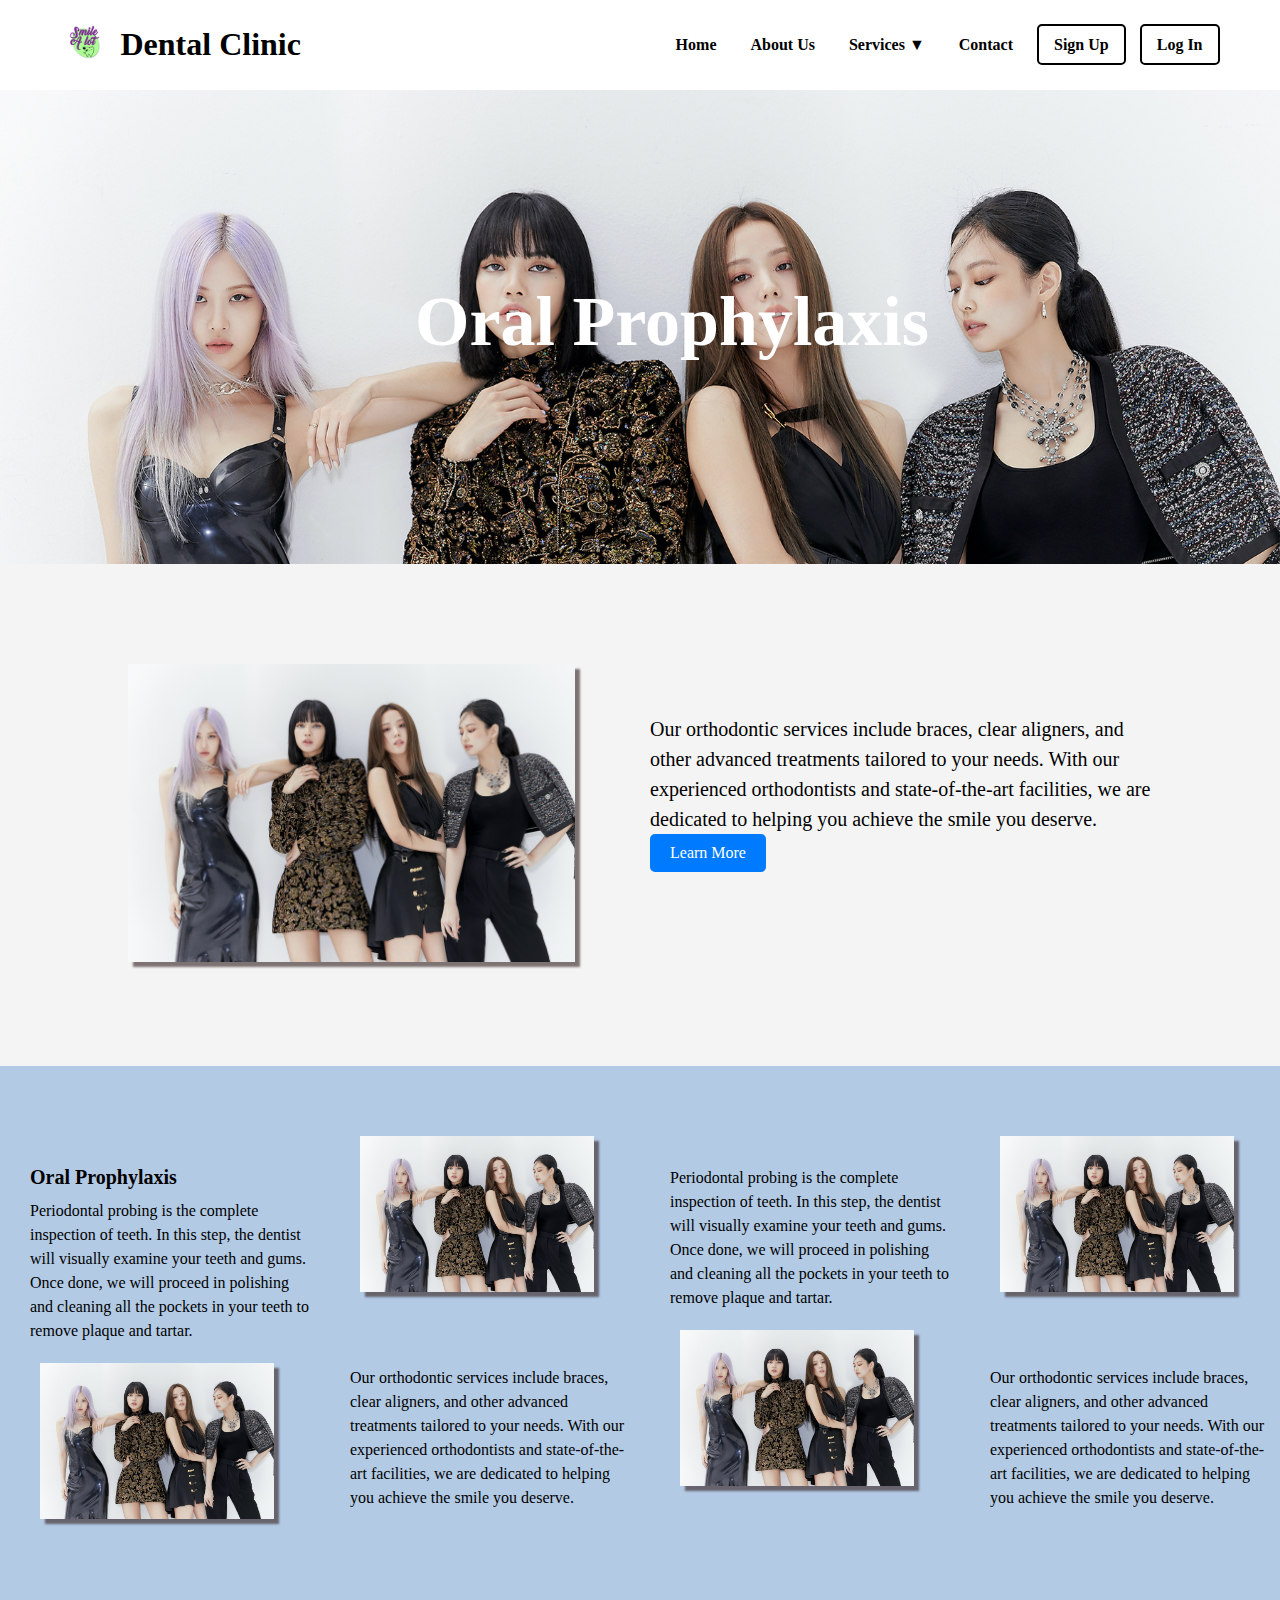
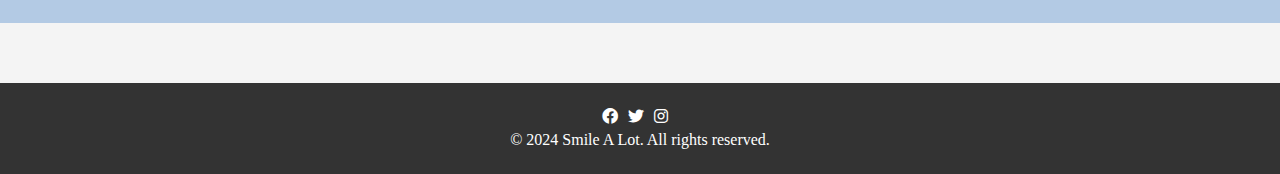
<file: clinic/Oral Prophylaxis.html>
<!DOCTYPE html>
<html lang="en">
<head>
    <meta charset="UTF-8">
    <meta name="viewport" content="width=device-width, initial-scale=1.0">
    <title>Oral Prophylaxis</title>
    <link rel="shortcut icon" type="image/x-icon" href="Oral Prophylaxis.ico">
    <link rel="stylesheet" href="Services choice.css">
    <link rel="stylesheet" href="https://cdnjs.cloudflare.com/ajax/libs/font-awesome/6.0.0-beta3/css/all.min.css">
</head>
<body>
    <header>
        <div class="container1">
            <div class="header-content">
                <div class="logo">
                    <img src="logo.ico" alt="Dental Clinic Logo">
                    <h1>Dental Clinic</h1>
                </div>
                
                <!-- Sidebar button (visible on small screens only) -->
                <button class="openbtn" onclick="toggleNav()">&#9776;</button>

                <!-- Container for navigation links (hidden on small screens) -->
                <div class="nav-container" id="myNav">
                        
                 <!-- Close button -->
                 <button class="closebtn" onclick="closeNav()">×</button>

                 <!-- Header navigation (visible on large screens) -->
                    <nav class="header-nav">
                        <ul>
                            <li><a href="main_page.html">Home</a></li>
                            <li><a href="#about">About Us</a></li>
                            <li class="dropdown">
                                <a href="#services-section">Services <span class="dropdown-arrow">▼</span></a>
                                <div class="dropdown-content">
                                    <a href="Orthodontics.html">Orthodontics</a>
                                    <a href="Tooth colored.html">Tooth colored</a>
                                    <a href="Tooth Extraction.html">Tooth Extraction</a>
                                    <a href="Dentures.html">Dentures</a>
                                    <a href="Oral Prophylaxis.html">Oral Prophylaxis(cleaning)</a>
                                </div>
                            </li>
                            <li><a href="contact.html">Contact</a></li>
                            <!-- login link within the sidebar -->
                            <li class="login-link"><a href="index.html" class="highlight">Sign Up</a></li>
                            <li class="login-link"><a href="Admin.html" class="highlight">Log In</a></li>                        </ul>
                    </nav>
                </div>
            </div>
        </div>
    </header>

    <main>


        <div>
            <section class="banner">
                <div class="banner-content">
                    <h1>Oral Prophylaxis</h1>
                </div>
            </section>
        </div>
    


        <style>
            /* Define CSS animations for service and coloumn*/
            @keyframes fadeInUp {
                from {
                    opacity: 0;
                    transform: translateY(50px);
                }
                to {
                    opacity: 1;
                    transform: translateY(0);
                }
            }
        
            @keyframes fadeOutDown {
                from {
                    opacity: 1;
                    transform: translateY(0);
                }
                to {
                    opacity: 0;
                    transform: translateY(50px);
                }
            }
        
            /* Apply animation to elements */
            .service-item {
                animation: fadeInUp 1s ease-out;
            }
        
            .service-item.fade-out {
                animation: fadeOutDown 1s ease-out;
            }
        </style>

        <section class="services">
            <div class="service-item">
                <div class="image">
                    <img src="Black.ico" alt="Oral Prophylaxis Image">
                </div>
                <div class="description">
                    <p>Our orthodontic services include braces, clear aligners, and other advanced treatments tailored to your needs. With our experienced orthodontists and state-of-the-art facilities, we are dedicated to helping you achieve the smile you deserve.</p>
                    <a href="#" class="btn">Learn More</a>
                </div>
            </div>
        </section>

        <div class="column-wrapper">
            <section class="column">
                <div class="service-item">
                    <div class="description">
                        <h2>Oral Prophylaxis</h2>
                        <p>Periodontal probing is the complete inspection of teeth. In this step, the dentist will visually examine your teeth and gums. Once done, we will proceed in polishing and cleaning all the pockets in your teeth to remove plaque and tartar.</p>
                    </div>
                    <div class="image">
                        <img src="Black.ico" alt="Periodontal Probing Image">
                    </div>
                </div>
            </section>
        
            <section class="column">
                <div class="service-item">
                    <div class="image">
                        <img src="Black.ico" alt="Oral Prophylaxis Image">
                    </div>
                    <div class="description">
                        <p>Our orthodontic services include braces, clear aligners, and other advanced treatments tailored to your needs. With our experienced orthodontists and state-of-the-art facilities, we are dedicated to helping you achieve the smile you deserve.</p>
                    </div>
                </div>
            </section>

            <section class="column">
                <div class="service-item">
                    <div class="description">
                        <p>Periodontal probing is the complete inspection of teeth. In this step, the dentist will visually examine your teeth and gums. Once done, we will proceed in polishing and cleaning all the pockets in your teeth to remove plaque and tartar.</p>
                    </div>
                    <div class="image">
                        <img src="Black.ico" alt="Periodontal Probing Image">
                    </div>
                </div>
            </section>

            <section class="column">
                <div class="service-item">
                    <div class="image">
                        <img src="Black.ico" alt="Oral Prophylaxis Image">
                    </div>
                    <div class="description">
                        <p>Our orthodontic services include braces, clear aligners, and other advanced treatments tailored to your needs. With our experienced orthodontists and state-of-the-art facilities, we are dedicated to helping you achieve the smile you deserve.</p>
                    </div>
                </div>
            </section>
        </div>
        
    </main>

    <!-- Footer -->
    <footer>
        <div class="social-media">
            <a href="#"><i class="fab fa-facebook"></i></a>
            <a href="#"><i class="fab fa-twitter"></i></a>
            <a href="#"><i class="fab fa-instagram"></i></a>
        </div>
        <div class="footer-text">
            <p>&copy; 2024 Smile A Lot. All rights reserved.</p>
        </div>
    </footer>


    <script>
        // Function to toggle the visibility of the menu bar and control button visibility
        function toggleNav() {
            var navContainer = document.querySelector('.nav-container');
            var body = document.querySelector('body');
            var openBtn = document.querySelector('.openbtn');
            var closeBtn = document.querySelector('.closebtn');
    
            if (navContainer.style.left === '0px') {
                navContainer.style.left = '-250px';
                body.style.overflow = 'auto'; // Re-enable scrolling
                openBtn.style.display = 'block'; // Show the menu button
                closeBtn.style.display = 'none'; // Hide the close button
            } else {
                navContainer.style.left = '0px';
                body.style.overflow = 'hidden'; // Disable scrolling
                openBtn.style.display = 'none'; // Hide the menu button
                closeBtn.style.display = 'block'; // Show the close button
            }
        }
    
        // Function to close the navigation container and re-enable scrolling
        function closeNav() {
            var navContainer = document.querySelector('.nav-container');
            var body = document.querySelector('body');
            var openBtn = document.querySelector('.openbtn');
            var closeBtn = document.querySelector('.closebtn');
    
            navContainer.style.left = '-250px';
            body.style.overflow = 'auto'; // Re-enable scrolling
            openBtn.style.display = 'block'; // Show the menu button
            closeBtn.style.display = 'none'; // Hide the close button
        }

        document.addEventListener("DOMContentLoaded", function() {
    const links = document.querySelectorAll("nav ul li a");
    const currentUrl = window.location.href;

    links.forEach(function(link) {
        // Check if the link's href matches the current URL
        if (link.href === currentUrl) {
            link.classList.add("active");
        }

        // Add click event listener to each link
        link.addEventListener("click", function(event) {
            // Remove active class from all links
            links.forEach(function(link) {
                link.classList.remove("active");
            });

            // Add active class to the clicked link
            this.classList.add("active");
        });
    });
});
    </script>
    
    
    
</body>
</html>
</file>
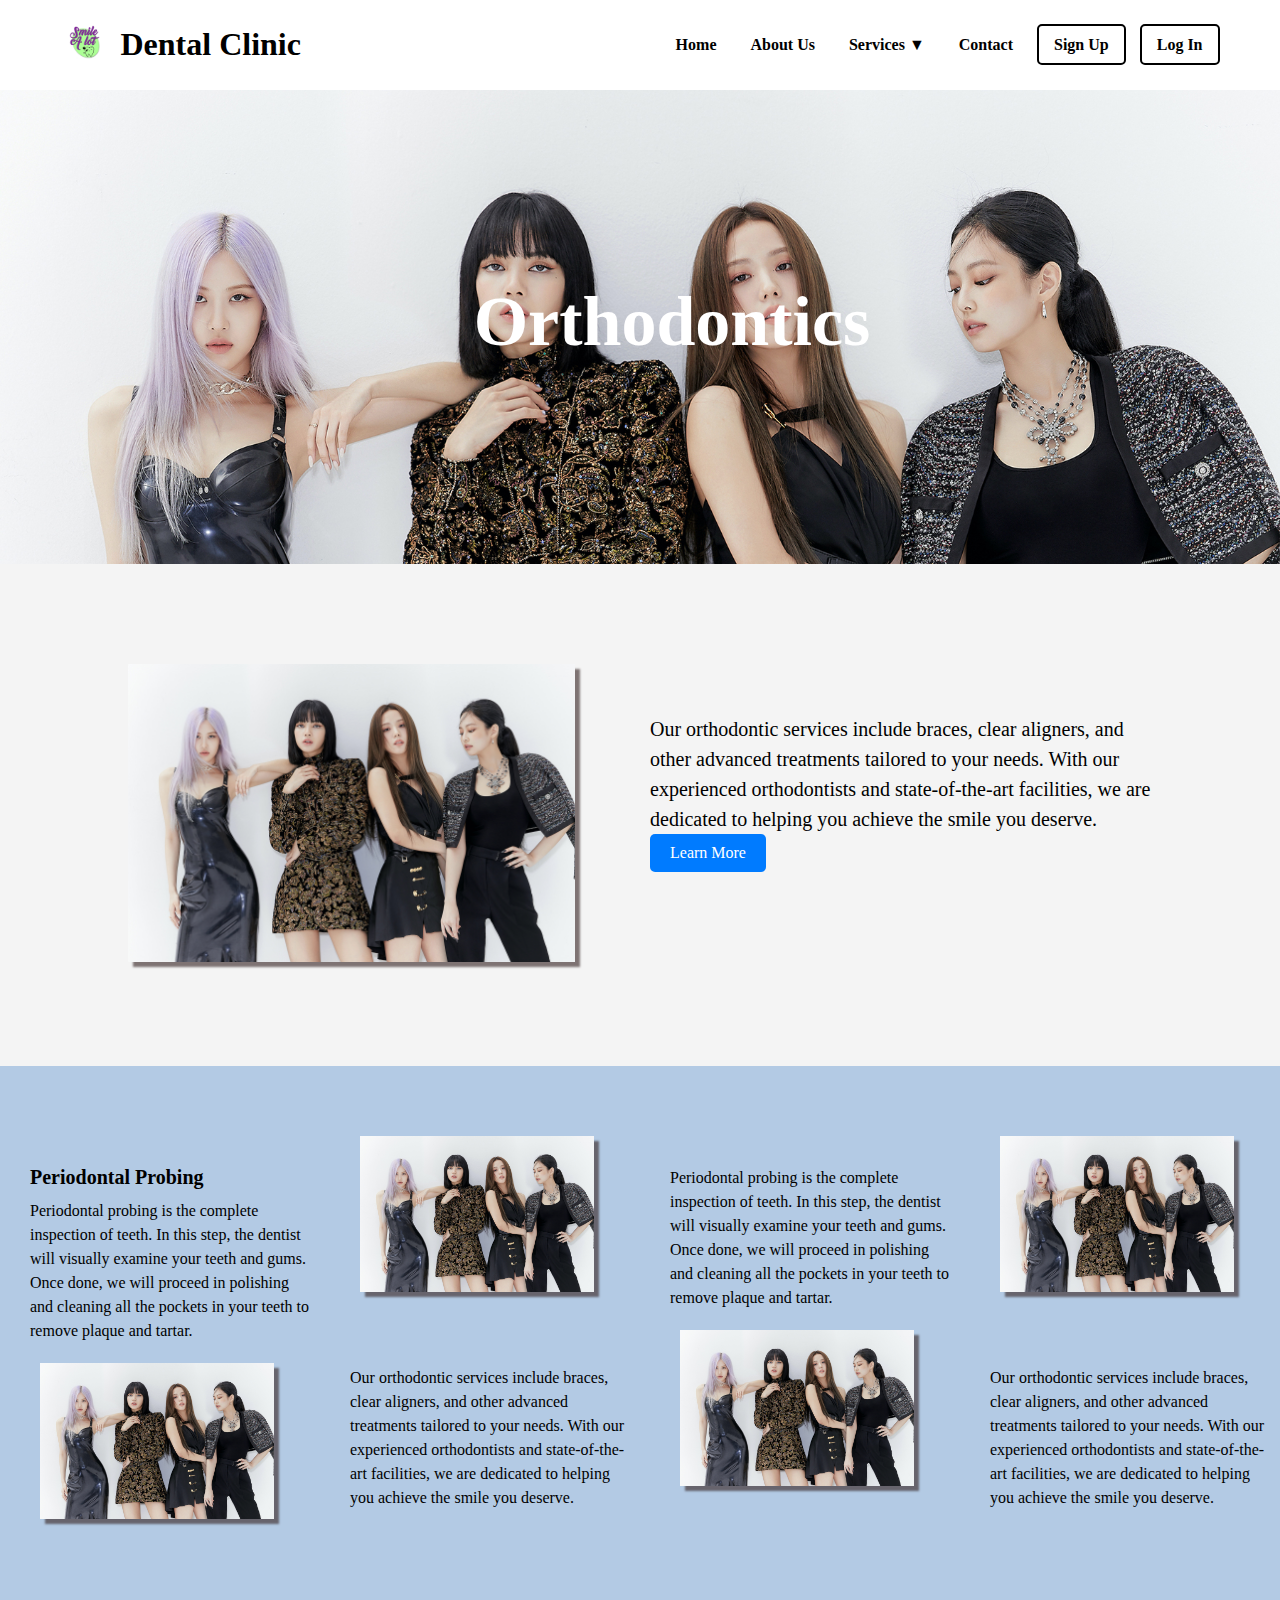
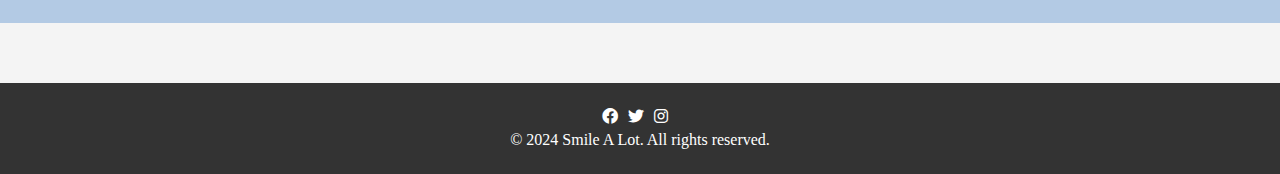
<file: clinic/Orthodontics.html>
<!DOCTYPE html>
<html lang="en">
<head>
    <meta charset="UTF-8">
    <meta name="viewport" content="width=device-width, initial-scale=1.0">
    <title>Orthodontic</title>
    <link rel="shortcut icon" type="image/x-icon" href="Orthodontics.ico">
    <link rel="stylesheet" href="Services choice.css">
    <link rel="stylesheet" href="https://cdnjs.cloudflare.com/ajax/libs/font-awesome/6.0.0-beta3/css/all.min.css">
</head>
<body>
    <header>
        <div class="container1">
            <div class="header-content">
                <div class="logo">
                    <img src="logo.ico" alt="Dental Clinic Logo">
                    <h1>Dental Clinic</h1>
                </div>
                
                <!-- Sidebar button (visible on small screens only) -->
                <button class="openbtn" onclick="toggleNav()">&#9776;</button>

                <!-- Container for navigation links (hidden on small screens) -->
                <div class="nav-container" id="myNav">
                        
                 <!-- Close button -->
                 <button class="closebtn" onclick="closeNav()">×</button>

                 <!-- Header navigation (visible on large screens) -->
                    <nav class="header-nav">
                        <ul>
                            <li><a href="main_page.html">Home</a></li>
                            <li><a href="#about">About Us</a></li>
                            <li class="dropdown">
                                <a href="#services-section">Services <span class="dropdown-arrow">▼</span></a>
                                <div class="dropdown-content">
                                    <a href="Orthodontics.html">Orthodontics</a>
                                    <a href="Tooth colored.html">Tooth colored</a>
                                    <a href="Tooth Extraction.html">Tooth Extraction</a>
                                    <a href="Dentures.html">Dentures</a>
                                    <a href="Oral Prophylaxis.html">Oral Prophylaxis(cleaning)</a>
                                </div>
                            </li>
                            <li><a href="contact.html">Contact</a></li>
                            <!-- login link within the sidebar -->
                            <li class="login-link"><a href="index.html" class="highlight">Sign Up</a></li>
                            <li class="login-link"><a href="Admin.html" class="highlight">Log In</a></li>                        </ul>
                    </nav>
                </div>
            </div>
        </div>
    </header>
    <main>
    
        <div>
            <section class="banner">
                <div class="banner-content">
                    <h1>Orthodontics</h1>
                </div>
            </section>
        </div>

        <style>
            /* Define CSS animations for service and coloumn*/
            @keyframes fadeInUp {
                from {
                    opacity: 0;
                    transform: translateY(50px);
                }
                to {
                    opacity: 1;
                    transform: translateY(0);
                }
            }
        
            @keyframes fadeOutDown {
                from {
                    opacity: 1;
                    transform: translateY(0);
                }
                to {
                    opacity: 0;
                    transform: translateY(50px);
                }
            }
        
            /* Apply animation to elements */
            .service-item {
                animation: fadeInUp 1s ease-out;
            }
        
            .service-item.fade-out {
                animation: fadeOutDown 1s ease-out;
            }
        </style>

        <section class="services">
            <div class="service-item">
                <div class="image">
                    <img src="Black.ico" alt="Orthodontics Image">
                </div>
                <div class="description">
                    <p>Our orthodontic services include braces, clear aligners, and other advanced treatments tailored to your needs. With our experienced orthodontists and state-of-the-art facilities, we are dedicated to helping you achieve the smile you deserve.</p>
                    <a href="#" class="btn">Learn More</a>
                </div>
            </div>
        </section>

        <div class="column-wrapper">
            <section class="column">
                <div class="service-item">
                    <div class="description">
                        <h2>Periodontal Probing</h2>
                        <p>Periodontal probing is the complete inspection of teeth. In this step, the dentist will visually examine your teeth and gums. Once done, we will proceed in polishing and cleaning all the pockets in your teeth to remove plaque and tartar.</p>
                    </div>
                    <div class="image">
                        <img src="Black.ico" alt="Periodontal Probing Image">
                    </div>
                </div>
            </section>
        
            <section class="column">
                <div class="service-item">
                    <div class="image">
                        <img src="Black.ico" alt="Orthodontics Image">
                    </div>
                    <div class="description">
                        <p>Our orthodontic services include braces, clear aligners, and other advanced treatments tailored to your needs. With our experienced orthodontists and state-of-the-art facilities, we are dedicated to helping you achieve the smile you deserve.</p>
                    </div>
                </div>
            </section>

            <section class="column">
                <div class="service-item">
                    <div class="description">
                        <p>Periodontal probing is the complete inspection of teeth. In this step, the dentist will visually examine your teeth and gums. Once done, we will proceed in polishing and cleaning all the pockets in your teeth to remove plaque and tartar.</p>
                    </div>
                    <div class="image">
                        <img src="Black.ico" alt="Periodontal Probing Image">
                    </div>
                </div>
            </section>

            <section class="column">
                <div class="service-item">
                    <div class="image">
                        <img src="Black.ico" alt="Orthodontics Image">
                    </div>
                    <div class="description">
                        <p>Our orthodontic services include braces, clear aligners, and other advanced treatments tailored to your needs. With our experienced orthodontists and state-of-the-art facilities, we are dedicated to helping you achieve the smile you deserve.</p>
                    </div>
                </div>
            </section>
        </div>
        
    </main>

    <!-- Footer -->
    <footer>
        <div class="social-media">
            <a href="#"><i class="fab fa-facebook"></i></a>
            <a href="#"><i class="fab fa-twitter"></i></a>
            <a href="#"><i class="fab fa-instagram"></i></a>
        </div>
        <div class="footer-text">
            <p>&copy; 2024 Smile A Lot. All rights reserved.</p>
        </div>
    </footer>


    <script>
        // Function to toggle the visibility of the menu bar and control button visibility
        function toggleNav() {
            var navContainer = document.querySelector('.nav-container');
            var body = document.querySelector('body');
            var openBtn = document.querySelector('.openbtn');
            var closeBtn = document.querySelector('.closebtn');
    
            if (navContainer.style.left === '0px') {
                navContainer.style.left = '-250px';
                body.style.overflow = 'auto'; // Re-enable scrolling
                openBtn.style.display = 'block'; // Show the menu button
                closeBtn.style.display = 'none'; // Hide the close button
            } else {
                navContainer.style.left = '0px';
                body.style.overflow = 'hidden'; // Disable scrolling
                openBtn.style.display = 'none'; // Hide the menu button
                closeBtn.style.display = 'block'; // Show the close button
            }
        }
    
        // Function to close the navigation container and re-enable scrolling
        function closeNav() {
            var navContainer = document.querySelector('.nav-container');
            var body = document.querySelector('body');
            var openBtn = document.querySelector('.openbtn');
            var closeBtn = document.querySelector('.closebtn');
    
            navContainer.style.left = '-250px';
            body.style.overflow = 'auto'; // Re-enable scrolling
            openBtn.style.display = 'block'; // Show the menu button
            closeBtn.style.display = 'none'; // Hide the close button
        }


        document.addEventListener("DOMContentLoaded", function() {
    const links = document.querySelectorAll("nav ul li a");
    const currentUrl = window.location.href;

    links.forEach(function(link) {
        // Check if the link's href matches the current URL
        if (link.href === currentUrl) {
            link.classList.add("active");
        }

        // Add click event listener to each link
        link.addEventListener("click", function(event) {
            // Remove active class from all links
            links.forEach(function(link) {
                link.classList.remove("active");
            });

            // Add active class to the clicked link
            this.classList.add("active");
        });
    });
});
    </script>
    
    
    
</body>
</html>
</file>
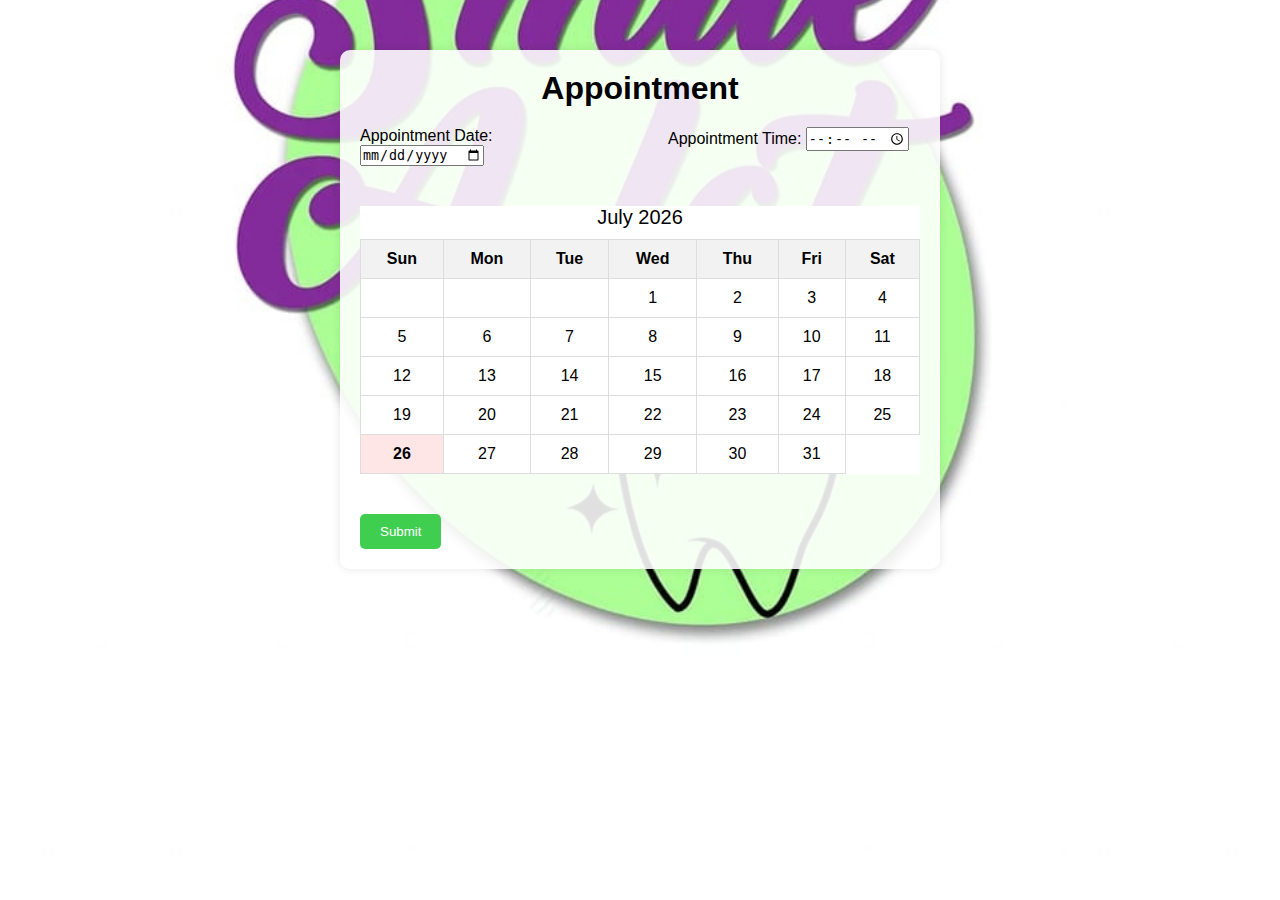
<file: clinic/timeanddate.html>
<!DOCTYPE html>
<html lang="en">
<head>
    <meta charset="UTF-8">
    <meta name="viewport" content="width=device-width, initial-scale=1.0">
    <title>Appointment</title>
    <link rel="stylesheet" href="timeanddate.css">
</head>
<body>
    <div class="container">
        <h1>Appointment</h1>
        <form action="time&date.php" method="POST">
            <div class="appointment-info">
                <div class="date-time">
                    <label for="appointment_date">Appointment Date:</label>
                    <input type="date" id="Date" name="Date">
                </div>
                <div class="date-time">
                    <label for="appointment_time">Appointment Time:</label>
                    <input type="time" id="Time" name="Time" required>
                </div>
            </div>
            <div class="calendar-container">
                <div id="calendar"></div>
            </div>
            <div class="next">
                <button type="submit" name="submit">Submit</button>
            </div>
        </form>
    </div>            
</body>
<script>
    document.addEventListener('DOMContentLoaded', function() {
    const calendar = document.getElementById('calendar');
    const currentDate = new Date();
    const currentYear = currentDate.getFullYear();
    const currentMonth = currentDate.getMonth();
    const currentDay = currentDate.getDate();

    const months = ['January', 'February', 'March', 'April', 'May', 'June', 'July', 'August', 'September', 'October', 'November', 'December'];

    const renderCalendar = (year, month) => {
        const firstDayOfMonth = new Date(year, month, 1);
        const daysInMonth = new Date(year, month + 1, 0).getDate();
        const startingDay = firstDayOfMonth.getDay();

        let html = `<div class="calendar-header">${months[month]} ${year}</div>`;
        html += '<table class="calendar-table">';
        html += '<tr><th>Sun</th><th>Mon</th><th>Tue</th><th>Wed</th><th>Thu</th><th>Fri</th><th>Sat</th></tr>';
        
        let day = 1;
        for (let i = 0; i < 6; i++) {
            html += '<tr>';
            for (let j = 0; j < 7; j++) {
                if (i === 0 && j < startingDay) {
                    html += '<td></td>';
                } else if (day > daysInMonth) {
                    break;
                } else {
                    const isToday = day === currentDay && month === currentMonth && year === currentYear;
                    html += `<td class="calendar-day${isToday ? ' today' : ''}">${day}</td>`;
                    day++;
                }
            }
            html += '</tr>';
            if (day > daysInMonth) {
                break;
            }
        }
        
        html += '</table>';
        calendar.innerHTML = html;

        // Add event listeners to each day
        const calendarDays = document.querySelectorAll('.calendar-day');
        calendarDays.forEach(dayElement => {
            dayElement.addEventListener('click', () => {
                // Handle click event for the day
                alert(`Clicked on ${months[month]} ${dayElement.textContent}, ${year}`);
            });
        });
    };

    renderCalendar(currentYear, currentMonth);
});

</script>
</html>
</file>
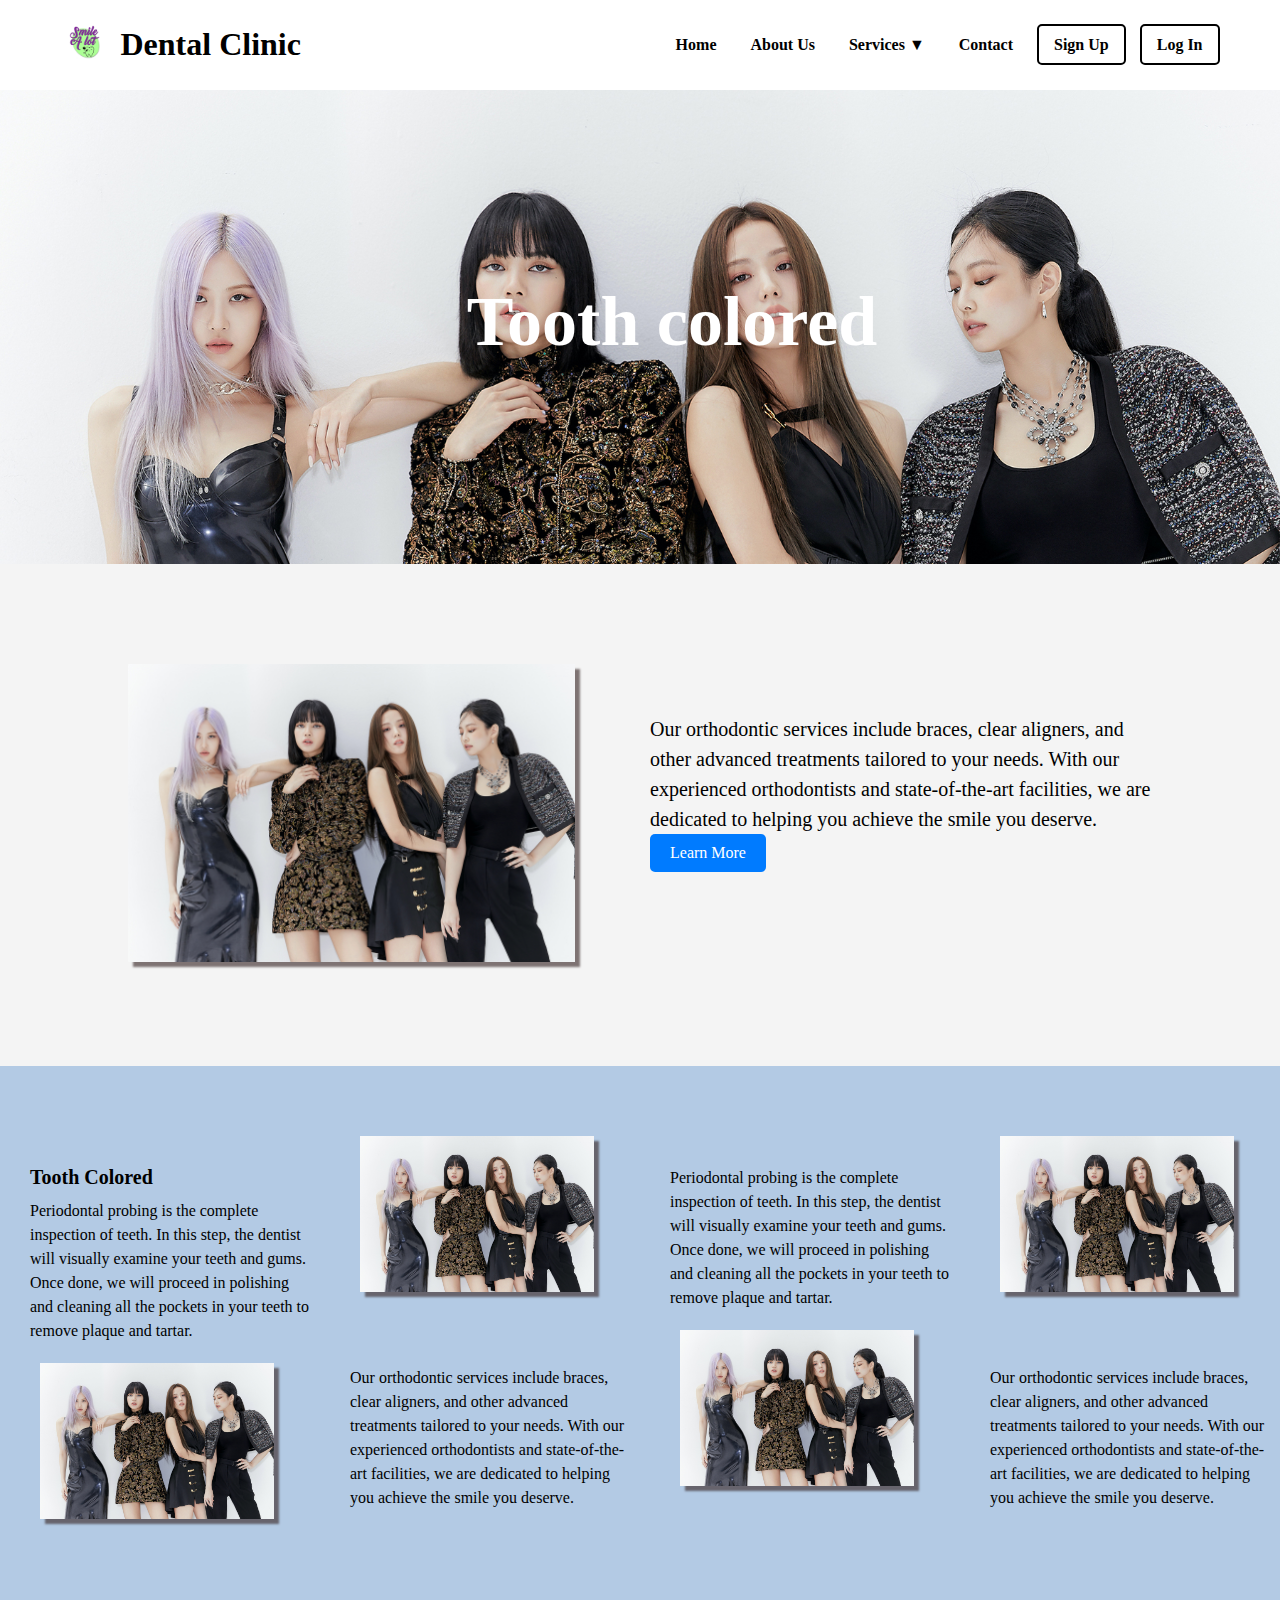
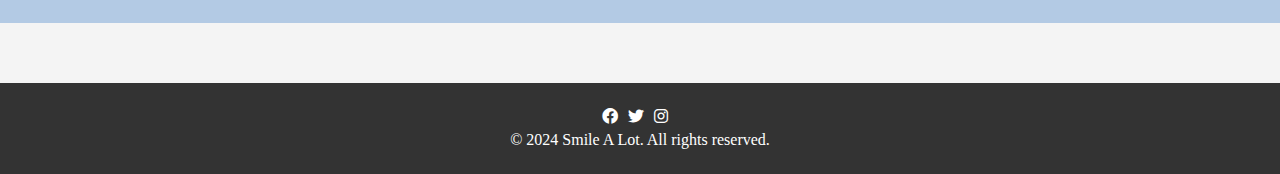
<file: clinic/Tooth colored.html>
<!DOCTYPE html>
<html lang="en">
<head>
    <meta charset="UTF-8">
    <meta name="viewport" content="width=device-width, initial-scale=1.0">
    <title>Tooth Colored</title>
    <link rel="shortcut icon" type="image/x-icon" href="Tooth colored.ico">
    <link rel="stylesheet" href="Services choice.css">
    <link rel="stylesheet" href="https://cdnjs.cloudflare.com/ajax/libs/font-awesome/6.0.0-beta3/css/all.min.css">
</head>
<body>
    <header>
        <div class="container1">
            <div class="header-content">
                <div class="logo">
                    <img src="logo.ico" alt="Dental Clinic Logo">
                    <h1>Dental Clinic</h1>
                </div>
                
                <!-- Sidebar button (visible on small screens only) -->
                <button class="openbtn" onclick="toggleNav()">&#9776;</button>

                <!-- Container for navigation links (hidden on small screens) -->
                <div class="nav-container" id="myNav">
                        
                 <!-- Close button -->
                 <button class="closebtn" onclick="closeNav()">×</button>

                 <!-- Header navigation (visible on large screens) -->
                    <nav class="header-nav">
                        <ul>
                            <li><a href="main_page.html">Home</a></li>
                            <li><a href="#about">About Us</a></li>
                            <li class="dropdown">
                                <a href="#services-section">Services <span class="dropdown-arrow">▼</span></a>
                                <div class="dropdown-content">
                                    <a href="Orthodontics.html">Orthodontics</a>
                                    <a href="Tooth colored.html">Tooth colored</a>
                                    <a href="Tooth Extraction.html">Tooth Extraction</a>
                                    <a href="Dentures.html">Dentures</a>
                                    <a href="Oral Prophylaxis.html">Oral Prophylaxis(cleaning)</a>
                                </div>
                            </li>
                            <li><a href="contact.html">Contact</a></li>
                            <!-- login link within the sidebar -->
                            <li class="login-link"><a href="index.html" class="highlight">Sign Up</a></li>
                            <li class="login-link"><a href="Admin.html" class="highlight">Log In</a></li>                        </ul>
                    </nav>
                </div>
            </div>
        </div>
    </header>

    <main>

        <div>
            <section class="banner">
                <div class="banner-content">
                    <h1>Tooth colored</h1>
                </div>
            </section>
        </div>
    


        <style>
            /* Define CSS animations for service and coloumn*/
            @keyframes fadeInUp {
                from {
                    opacity: 0;
                    transform: translateY(50px);
                }
                to {
                    opacity: 1;
                    transform: translateY(0);
                }
            }
        
            @keyframes fadeOutDown {
                from {
                    opacity: 1;
                    transform: translateY(0);
                }
                to {
                    opacity: 0;
                    transform: translateY(50px);
                }
            }
        
            /* Apply animation to elements */
            .service-item {
                animation: fadeInUp 1s ease-out;
            }
        
            .service-item.fade-out {
                animation: fadeOutDown 1s ease-out;
            }
        </style>

        <section class="services">
            <div class="service-item">
                <div class="image">
                    <img src="Black.ico" alt="Tooth colored Image">
                </div>
                <div class="description">
                    <p>Our orthodontic services include braces, clear aligners, and other advanced treatments tailored to your needs. With our experienced orthodontists and state-of-the-art facilities, we are dedicated to helping you achieve the smile you deserve.</p>
                    <a href="#" class="btn">Learn More</a>
                </div>
            </div>
        </section>

        <div class="column-wrapper">
            <section class="column">
                <div class="service-item">
                    <div class="description">
                        <h2>Tooth Colored</h2>
                        <p>Periodontal probing is the complete inspection of teeth. In this step, the dentist will visually examine your teeth and gums. Once done, we will proceed in polishing and cleaning all the pockets in your teeth to remove plaque and tartar.</p>
                    </div>
                    <div class="image">
                        <img src="Black.ico" alt="Periodontal Probing Image">
                    </div>
                </div>
            </section>
        
            <section class="column">
                <div class="service-item">
                    <div class="image">
                        <img src="Black.ico" alt="Tooth colored Image">
                    </div>
                    <div class="description">
                        <p>Our orthodontic services include braces, clear aligners, and other advanced treatments tailored to your needs. With our experienced orthodontists and state-of-the-art facilities, we are dedicated to helping you achieve the smile you deserve.</p>
                    </div>
                </div>
            </section>

            <section class="column">
                <div class="service-item">
                    <div class="description">
                        <p>Periodontal probing is the complete inspection of teeth. In this step, the dentist will visually examine your teeth and gums. Once done, we will proceed in polishing and cleaning all the pockets in your teeth to remove plaque and tartar.</p>
                    </div>
                    <div class="image">
                        <img src="Black.ico" alt="Periodontal Probing Image">
                    </div>
                </div>
            </section>

            <section class="column">
                <div class="service-item">
                    <div class="image">
                        <img src="Black.ico" alt="Tooth colored Image">
                    </div>
                    <div class="description">
                        <p>Our orthodontic services include braces, clear aligners, and other advanced treatments tailored to your needs. With our experienced orthodontists and state-of-the-art facilities, we are dedicated to helping you achieve the smile you deserve.</p>
                    </div>
                </div>
            </section>
        </div>
        
    </main>

    <!-- Footer -->
    <footer>
        <div class="social-media">
            <a href="#"><i class="fab fa-facebook"></i></a>
            <a href="#"><i class="fab fa-twitter"></i></a>
            <a href="#"><i class="fab fa-instagram"></i></a>
        </div>
        <div class="footer-text">
            <p>&copy; 2024 Smile A Lot. All rights reserved.</p>
        </div>
    </footer>


    <script>
        // Function to toggle the visibility of the menu bar and control button visibility
        function toggleNav() {
            var navContainer = document.querySelector('.nav-container');
            var body = document.querySelector('body');
            var openBtn = document.querySelector('.openbtn');
            var closeBtn = document.querySelector('.closebtn');
    
            if (navContainer.style.left === '0px') {
                navContainer.style.left = '-250px';
                body.style.overflow = 'auto'; // Re-enable scrolling
                openBtn.style.display = 'block'; // Show the menu button
                closeBtn.style.display = 'none'; // Hide the close button
            } else {
                navContainer.style.left = '0px';
                body.style.overflow = 'hidden'; // Disable scrolling
                openBtn.style.display = 'none'; // Hide the menu button
                closeBtn.style.display = 'block'; // Show the close button
            }
        }
    
        // Function to close the navigation container and re-enable scrolling
        function closeNav() {
            var navContainer = document.querySelector('.nav-container');
            var body = document.querySelector('body');
            var openBtn = document.querySelector('.openbtn');
            var closeBtn = document.querySelector('.closebtn');
    
            navContainer.style.left = '-250px';
            body.style.overflow = 'auto'; // Re-enable scrolling
            openBtn.style.display = 'block'; // Show the menu button
            closeBtn.style.display = 'none'; // Hide the close button
        }

        document.addEventListener("DOMContentLoaded", function() {
    const links = document.querySelectorAll("nav ul li a");
    const currentUrl = window.location.href;

    links.forEach(function(link) {
        // Check if the link's href matches the current URL
        if (link.href === currentUrl) {
            link.classList.add("active");
        }

        // Add click event listener to each link
        link.addEventListener("click", function(event) {
            // Remove active class from all links
            links.forEach(function(link) {
                link.classList.remove("active");
            });

            // Add active class to the clicked link
            this.classList.add("active");
        });
    });
});
    </script>
    
    
    
</body>
</html>
</file>
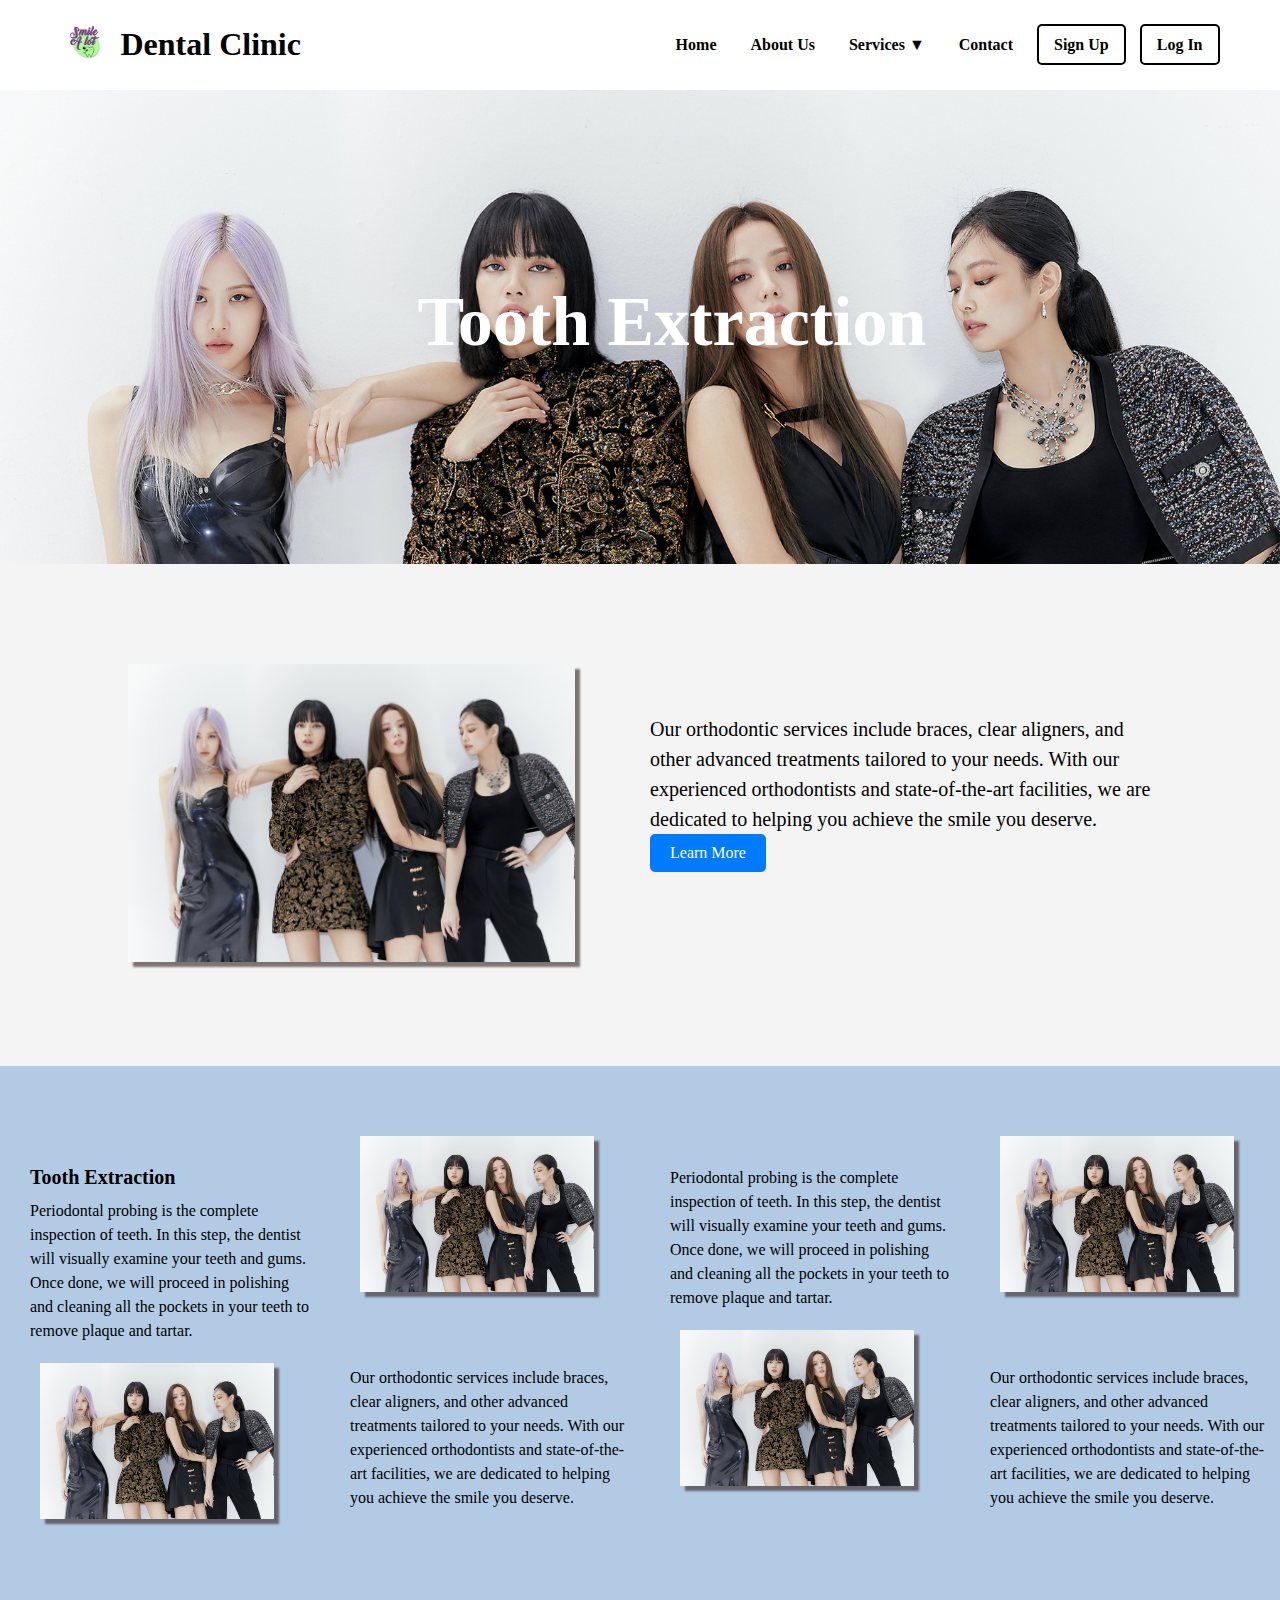
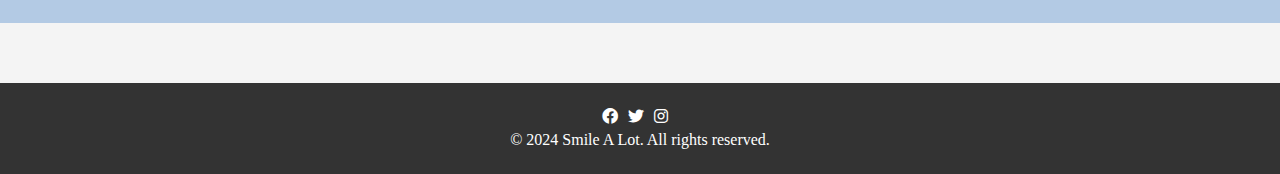
<file: clinic/Tooth Extraction.html>
<!DOCTYPE html>
<html lang="en">
<head>
    <meta charset="UTF-8">
    <meta name="viewport" content="width=device-width, initial-scale=1.0">
    <title>Tooth Extractionm</title>
    <link rel="shortcut icon" type="image/x-icon" href="tooth Extraction.ico">
    <link rel="stylesheet" href="Services choice.css">
    <link rel="stylesheet" href="https://cdnjs.cloudflare.com/ajax/libs/font-awesome/6.0.0-beta3/css/all.min.css">
</head>
<body>
    <header>
        <div class="container1">
            <div class="header-content">
                <div class="logo">
                    <img src="logo.ico" alt="Dental Clinic Logo">
                    <h1>Dental Clinic</h1>
                </div>
                
                <!-- Sidebar button (visible on small screens only) -->
                <button class="openbtn" onclick="toggleNav()">&#9776;</button>

                <!-- Container for navigation links (hidden on small screens) -->
                <div class="nav-container" id="myNav">
                        
                 <!-- Close button -->
                 <button class="closebtn" onclick="closeNav()">×</button>

                 <!-- Header navigation (visible on large screens) -->
                    <nav class="header-nav">
                        <ul>
                            <li><a href="main_page.html">Home</a></li>
                            <li><a href="#about">About Us</a></li>
                            <li class="dropdown">
                                <a href="#services-section">Services <span class="dropdown-arrow">▼</span></a>
                                <div class="dropdown-content">
                                    <a href="Orthodontics.html">Orthodontics</a>
                                    <a href="Tooth colored.html">Tooth colored</a>
                                    <a href="Tooth Extraction.html">Tooth Extraction</a>
                                    <a href="Dentures.html">Dentures</a>
                                    <a href="Oral Prophylaxis.html">Oral Prophylaxis(cleaning)</a>
                                </div>
                            </li>
                            <li><a href="contact.html">Contact</a></li>
                            <!-- login link within the sidebar -->
                            <li class="login-link"><a href="index.html" class="highlight">Sign Up</a></li>
                            <li class="login-link"><a href="Admin.html" class="highlight">Log In</a></li>                        </ul>
                    </nav>
                </div>
            </div>
        </div>
    </header>

    <main>
        <div>
            <section class="banner">
                <div class="banner-content">
                    <h1>Tooth Extraction</h1>
                </div>
            </section>
        </div>
    


        <style>
            /* Define CSS animations for service and coloumn*/
            @keyframes fadeInUp {
                from {
                    opacity: 0;
                    transform: translateY(50px);
                }
                to {
                    opacity: 1;
                    transform: translateY(0);
                }
            }
        
            @keyframes fadeOutDown {
                from {
                    opacity: 1;
                    transform: translateY(0);
                }
                to {
                    opacity: 0;
                    transform: translateY(50px);
                }
            }
        
            /* Apply animation to elements */
            .service-item {
                animation: fadeInUp 1s ease-out;
            }
        
            .service-item.fade-out {
                animation: fadeOutDown 1s ease-out;
            }
        </style>

        <section class="services">
            <div class="service-item">
                <div class="image">
                    <img src="Black.ico" alt="tooth Extraction Image">
                </div>
                <div class="description">
                    <p>Our orthodontic services include braces, clear aligners, and other advanced treatments tailored to your needs. With our experienced orthodontists and state-of-the-art facilities, we are dedicated to helping you achieve the smile you deserve.</p>
                    <a href="#" class="btn">Learn More</a>
                </div>
            </div>
        </section>

        <div class="column-wrapper">
            <section class="column">
                <div class="service-item">
                    <div class="description">
                        <h2>Tooth Extraction</h2>
                        <p>Periodontal probing is the complete inspection of teeth. In this step, the dentist will visually examine your teeth and gums. Once done, we will proceed in polishing and cleaning all the pockets in your teeth to remove plaque and tartar.</p>
                    </div>
                    <div class="image">
                        <img src="Black.ico" alt="Periodontal Probing Image">
                    </div>
                </div>
            </section>
        
            <section class="column">
                <div class="service-item">
                    <div class="image">
                        <img src="Black.ico" alt="tooth Extraction Image">
                    </div>
                    <div class="description">
                        <p>Our orthodontic services include braces, clear aligners, and other advanced treatments tailored to your needs. With our experienced orthodontists and state-of-the-art facilities, we are dedicated to helping you achieve the smile you deserve.</p>
                    </div>
                </div>
            </section>

            <section class="column">
                <div class="service-item">
                    <div class="description">
                        <p>Periodontal probing is the complete inspection of teeth. In this step, the dentist will visually examine your teeth and gums. Once done, we will proceed in polishing and cleaning all the pockets in your teeth to remove plaque and tartar.</p>
                    </div>
                    <div class="image">
                        <img src="Black.ico" alt="Periodontal Probing Image">
                    </div>
                </div>
            </section>

            <section class="column">
                <div class="service-item">
                    <div class="image">
                        <img src="Black.ico" alt="tooth Extraction Image">
                    </div>
                    <div class="description">
                        <p>Our orthodontic services include braces, clear aligners, and other advanced treatments tailored to your needs. With our experienced orthodontists and state-of-the-art facilities, we are dedicated to helping you achieve the smile you deserve.</p>
                    </div>
                </div>
            </section>
        </div>
        
    </main>

    <!-- Footer -->
    <footer>
        <div class="social-media">
            <a href="#"><i class="fab fa-facebook"></i></a>
            <a href="#"><i class="fab fa-twitter"></i></a>
            <a href="#"><i class="fab fa-instagram"></i></a>
        </div>
        <div class="footer-text">
            <p>&copy; 2024 Smile A Lot. All rights reserved.</p>
        </div>
    </footer>


    <script>
        // Function to toggle the visibility of the menu bar and control button visibility
        function toggleNav() {
            var navContainer = document.querySelector('.nav-container');
            var body = document.querySelector('body');
            var openBtn = document.querySelector('.openbtn');
            var closeBtn = document.querySelector('.closebtn');
    
            if (navContainer.style.left === '0px') {
                navContainer.style.left = '-250px';
                body.style.overflow = 'auto'; // Re-enable scrolling
                openBtn.style.display = 'block'; // Show the menu button
                closeBtn.style.display = 'none'; // Hide the close button
            } else {
                navContainer.style.left = '0px';
                body.style.overflow = 'hidden'; // Disable scrolling
                openBtn.style.display = 'none'; // Hide the menu button
                closeBtn.style.display = 'block'; // Show the close button
            }
        }
    
        // Function to close the navigation container and re-enable scrolling
        function closeNav() {
            var navContainer = document.querySelector('.nav-container');
            var body = document.querySelector('body');
            var openBtn = document.querySelector('.openbtn');
            var closeBtn = document.querySelector('.closebtn');
    
            navContainer.style.left = '-250px';
            body.style.overflow = 'auto'; // Re-enable scrolling
            openBtn.style.display = 'block'; // Show the menu button
            closeBtn.style.display = 'none'; // Hide the close button
        }

        document.addEventListener("DOMContentLoaded", function() {
    const links = document.querySelectorAll("nav ul li a");
    const currentUrl = window.location.href;

    links.forEach(function(link) {
        // Check if the link's href matches the current URL
        if (link.href === currentUrl) {
            link.classList.add("active");
        }

        // Add click event listener to each link
        link.addEventListener("click", function(event) {
            // Remove active class from all links
            links.forEach(function(link) {
                link.classList.remove("active");
            });

            // Add active class to the clicked link
            this.classList.add("active");
        });
    });
});
    </script>
    
    
    
</body>
</html>
</file>
<file: clinic/index.css>
/* CSS Reset */
* {
    margin: 0;
    padding: 0;
    box-sizing: border-box;
}

body {
    background-color: #f4f4f4; /* Set your desired background color */
    margin: 0;
    padding: 0;
}

/* Header */
header {
    background-color: #ffffff;
    color: #000000;
    padding: 20px 30px;
    position: relative;
}

.container1 {
    width: 95%;
    margin: 0 auto;
}

.header-content {
    display: flex;
    justify-content: space-between;
    align-items: center;
}

.logo {
    display: flex;
    align-items: center;
}

.logo img {
    width: 50px; /* Adjust logo size */
    height: auto;
    margin-right: 10px;
}

nav ul {
    list-style-type: none; /* Remove default list styles */
    margin: 0;
    padding: 0;
}

nav ul li {
    display: inline-block; /* Display menu items in a row */
    margin-left: 10px;
}

nav ul li:first-child {
    margin-left: 0;
}

nav ul li a {
    color: #000000;
    text-decoration: none;
    font-weight: bold;
    padding: 10px; /* Add padding to menu items */
}

nav ul li a:hover {
    background-color: #ffffff; /* Change background color on hover */
}

nav ul li a.active {
    color: red;
}


/* Style for the active link */
.highlight {
    color: #000000; /* Change the color to highlight the link */
    list-style-type: none;
    padding: 0;
    display: inline;
    padding: 10px 15px;
    text-decoration: none;
    border: 2px solid #000000; /* Add a red border to highlight the active link */
    border-radius: 5px; /* Optional: Add rounded corners to the border */
}

/* Dropdown Button */
.dropbtn {
    display: flex;
    align-items: center;
}

/* Dropdown Content */
.dropdown-content {
    display: none;
    position: absolute;
    background-color: #cec3c3; /* Change dropdown background color */
    min-width: 160px;
    z-index: 1;
    border: 1px solid #ccc;
    border-top: none;
    box-shadow: 0 2px 5px rgba(0, 0, 0, 0.2); /* Add box shadow for better visibility */
}

/* Links inside the Dropdown */
.dropdown-content a {
    color: #333;
    padding: 12px 16px;
    text-decoration: none;
    display: block;
}

/* Change color of dropdown links on hover */
.dropdown-content a:hover {
    background-color: #f2f2f2; /* Change background color on hover */
}

/* Show the dropdown menu on hover */
.dropdown:hover .dropdown-content {
    display: block;
}


/* Dropdown Button */
.dropbtn {
    display: flex;
    align-items: center;
}

/* Dropdown Content */
.dropdown-content {
    display: none;
    position: absolute;
    background-color: #cec3c3; /* Change dropdown background color */
    min-width: 160px;
    z-index: 1;
    border: 1px solid #ccc;
    border-top: none;
    box-shadow: 0 2px 5px rgba(0, 0, 0, 0.2); /* Add box shadow for better visibility */
}

/* Links inside the Dropdown */
.dropdown-content a {
    color: #333;
    padding: 12px 16px;
    text-decoration: none;
    display: block;
}

/* Change color of dropdown links on hover */
.dropdown-content a:hover {
    background-color: #f2f2f2; /* Change background color on hover */
}

/* Show the dropdown menu on hover */
.dropdown:hover .dropdown-content {
    display: block;
}

/* Media query for header and menu bar  (up to 600px) */
@media screen and (max-width: 768px) {
    .header-nav {
        display: block;
    }

/* Navigation Styles */
.nav-container {
    position: fixed;
    top: 0;
    left: -250px;
    width: 250px;
    height: 100%;
    background-color: #333; /* Transparent background */
    overflow-x: hidden;
    transition: 0.3s;
    padding-top: 60px;
    z-index: 1000; /* Ensure it appears above other content */
    display: flex;
    flex-direction: column; /* Organize content vertically */
}


/* Menu Items */
.nav-container ul {
    padding: 0;
    list-style-type: none; /* Remove default list style */
    text-align: center; /* Center align menu items */
}

.nav-container ul li {
    padding: 20px; /* Adjust padding as needed */
    text-align: center; /* Center align menu items */
    position: relative; /* Position the arrow relative to the list item */
}

.nav-container ul li a {
    text-decoration: none;
    color: #ffffff;
    font-size: 18px; /* Adjust font size as needed */
    display: block; /* Ensure each item is on a separate line */
}

.nav-container ul li a:hover {
    background-color: #ddd;
}

/* Adjust the position of the dropdown content */
.nav-container ul li .dropdown-content {
    position: absolute;
    top: 100%; /* Position it below the parent list item */
    left: 50%; /* Center align the dropdown content */
    transform: translateX(-50%); /* Center align horizontally */
    display: none; /* Hide the dropdown content by default */
    z-index: 999; /* Ensure it appears above other content */
}

/* Show the dropdown content when the parent list item is hovered */
.nav-container ul li:hover .dropdown-content {
    display: block;
}


/* Logo Styles */
.logo {
    text-align: center;
    margin-top: 5px;
}

.logo img {
    width: 40px;
    max-width: 40px;
    height: auto;
    margin-left: 10px;
}

.logo h1 {
    font-size: 30px;
    margin-top: 5px;
}

/* open button styles */
.openbtn {
    display: block;
    position: fixed;
    top: 25px;
    left: 15px;
    z-index: 9999;
    font-size: 20px;
    cursor: pointer;
    background-color: transparent;
    border: none;
    color: #000000;
}

/* Close button styles */
.closebtn {
    position: absolute;
    top: 25px;
    right: 15px;
    font-size: 24px;
    cursor: pointer;
    background-color: transparent;
    border: none;
    color: #ffffff;
}

.closebtn:hover {
    color: #ccc; /* Change color on hover */
}

}

/* Media query for larger screens */
@media screen and (min-width: 700px) {
    /* Hide the sidebar button for larger screens */
    .openbtn {
        display: none;
    }

    .closebtn {
        display: none;
    }
}



/* Footer Styles */
footer {
    background-color: #333; /* Background color */
    color: #fff; /* Text color */
    padding: 25px; /* Padding */
    display: flex;
    flex-direction: column; /* Align items vertically */
    align-items: center; /* Center align content */
    margin-top:15rem;
}

.social-media {
    display: flex;
    margin-bottom: 5px; /* Add margin bottom for spacing */
}

.social-media a {
    margin-right: 10px; /* Spacing between social media icons */
    color: #fff; /* Icon color */
}

.social-media a:hover {
    color: #ccc; /* Hover color for icons */
}

.footer-text {
    text-align: center; /* Center align footer text */
}

.footer-text p {
    margin: 0; /* Remove default margin */
}

/* Media query for small screens */
@media screen and (max-width: 768px) {
    footer {
        padding: 15px; /* Adjust padding for smaller screens */
    }
}



/* Main Content Styles */
body {
    font-family: Arial, sans-serif;
    background-image: url('background.png'); /* Replace 'your-image-url.jpg' with the URL of your background photo */
    background-size: cover;
    background-position: center;
}

.container2 {
    padding: 0 150px;
    min-height: 50vh;
}

form {
    margin-top: 60px;
    padding: 100px;
    border: 5px solid #b9fab3;
    border-radius: 10px;
    background-color: #f9f9f9;
    max-width: 500px; /* Adjust as needed */
    float: right; 
    text-align: center;

}

h2 {
    margin-bottom: 40px;
    font-size: 24px; /* Adjust the font size as needed */
}

p {
    margin-bottom: 10px;
}

button {
    padding: 15px 40px;
    background-color: #ACFB96;
    color: #000000;
    border: none;
    border-radius: 10px;
    cursor: pointer;
    margin: 10px;
}

button:hover {
    background-color: #0056b3;
}
</file>
<file: clinic/styles.css>
/* CSS Reset */
* {
    margin: 0;
    padding: 0;
    box-sizing: border-box;
}

/*header*/
header {
    background-color: #333; /* Change to the desired color */
    color: #f9fdfd;
    padding: 20px 30px; /* Adjust padding as needed */
    position: relative; /* Add position:relative to ensure proper stacking of elements */
}

.container1 {
    width: 95%;
    margin: 0 auto;
}

.header-content {
    display: flex;
    justify-content: space-between;
    align-items: center;
}

.logos {
    display: flex;
    align-items: center;
}

.logos img {
    width: 40px; /* Adjust logo size as needed */
    height: auto;
    margin-right: 10px; /* Add some spacing between logo and text */
}

nav ul li {
    display: inline;
    margin-left: 20px; /* Add spacing between menu items */
}

nav ul li:first-child {
    margin-left: 0; /* Remove margin from the first menu item */
}

nav ul li a {
    color: #fff;
    text-decoration: underline;
    font-weight: bold;
}

/* Footer Styles */
footer {
    background-color: #333; /* Background color */
    color: #fff; /* Text color */
    padding: 25px; /* Padding */
    display: flex;
    flex-direction: column; /* Align items vertically */
    align-items: center; /* Center align content */
}

.social-media {
    display: flex;
    margin-bottom: 5px; /* Add margin bottom for spacing */
}

.social-media a {
    margin-right: 10px; /* Spacing between social media icons */
    color: #fff; /* Icon color */
}

.social-media a:hover {
    color: #ccc; /* Hover color for icons */
}

.footer-text {
    text-align: center; /* Center align footer text */
}

.footer-text p {
    margin: 0; /* Remove default margin */
}


/* Menu Button Styles */
.openbtn {
    font-size: 20px;
    cursor: pointer;
    background-color: #333;
    color: white;
    padding: 10px 15px;
    border: none;
    position: absolute;
    top: 10px;
    left: 10px;
}

.openbtn:hover {
    background-color: #333;
}








body {
    font-family: Arial, sans-serif;
    margin: 0;
    padding: 0;
    background-color: #f4f4f4;
}

.container2 {
    display: flex;
    justify-content: center;
    align-items: center;
    height: 100vh;
}

.log {
    text-align: center;
    margin-right: 20px; /* Adjust as needed */
}

.log img {
    width: 80px; /* Adjust as needed */
    height: auto;
}

.logo h1 {
    margin: 5px 0;
}

.logo p {
    margin: 5px 0;
    font-size: 14px;
    color: #777;
}

.login-form {
    max-width: 300px;
    padding: 40px;
    background-color: #fff;
    border-radius: 10px;
    box-shadow: 0 0 10px rgba(0, 0, 0, 0.1);
}

h2 {
    text-align: center;
    margin-bottom: 20px;
}

.form-group {
    margin-bottom: 20px;
}

label {
    display: block;
    margin-bottom: 5px;
}

input[type="text"],
input[type="password"] {
    width: 100%;
    padding: 10px;
    border: 2px solid #ccc;
    border-radius: 1px;
    box-sizing: border-box; /* Ensure padding is included in the width */
    text-align: left; /* Center the text within the input */
}

.login-form button {
    width: 100%;
    padding: 10px;
    background-color: #007bff;
    color: #fff;
    border: none;
    border-radius: 3px;
    cursor: pointer;
}

.login-form button:hover {
    background-color: #0056b3;
}
</file>
<file: clinic/contact.css>
/* CSS Reset */
* {
    margin: 0;
    padding: 0;
    box-sizing: border-box;
}

body {
    background-color: #f4f4f4; /* Set your desired background color */
    margin: 0;
    padding: 0;
}

/* Header */
header {
    background-color: #ffffff;
    color: #000000;
    padding: 20px 30px;
    position: relative;
}

.container1 {
    width: 95%;
    margin: 0 auto;
}

.header-content {
    display: flex;
    justify-content: space-between;
    align-items: center;
}

.logo {
    display: flex;
    align-items: center;
}

.logo img {
    width: 50px; /* Adjust logo size */
    height: auto;
    margin-right: 10px;
}

nav ul {
    list-style-type: none; /* Remove default list styles */
    margin: 0;
    padding: 0;
}

nav ul li {
    display: inline-block; /* Display menu items in a row */
    margin-left: 10px;
}

nav ul li:first-child {
    margin-left: 0;
}

nav ul li a {
    color: #000000;
    text-decoration: none;
    font-weight: bold;
    padding: 10px; /* Add padding to menu items */
}

nav ul li a:hover {
    background-color: #ffffff; /* Change background color on hover */
}

nav ul li a.active {
    color: red;
}


/* Style for the active link */
.highlight {
    color: #000000; /* Change the color to highlight the link */
    list-style-type: none;
    padding: 0;
    display: inline;
    padding: 10px 15px;
    text-decoration: none;
    border: 2px solid #000000; /* Add a red border to highlight the active link */
    border-radius: 5px; /* Optional: Add rounded corners to the border */
}

/* Dropdown Button */
.dropbtn {
    display: flex;
    align-items: center;
}

/* Dropdown Content */
.dropdown-content {
    display: none;
    position: absolute;
    background-color: #cec3c3; /* Change dropdown background color */
    min-width: 160px;
    z-index: 1;
    border: 1px solid #ccc;
    border-top: none;
    box-shadow: 0 2px 5px rgba(0, 0, 0, 0.2); /* Add box shadow for better visibility */
}

/* Links inside the Dropdown */
.dropdown-content a {
    color: #333;
    padding: 12px 16px;
    text-decoration: none;
    display: block;
}

/* Change color of dropdown links on hover */
.dropdown-content a:hover {
    background-color: #f2f2f2; /* Change background color on hover */
}

/* Show the dropdown menu on hover */
.dropdown:hover .dropdown-content {
    display: block;
}


/* Dropdown Button */
.dropbtn {
    display: flex;
    align-items: center;
}

/* Dropdown Content */
.dropdown-content {
    display: none;
    position: absolute;
    background-color: #cec3c3; /* Change dropdown background color */
    min-width: 160px;
    z-index: 1;
    border: 1px solid #ccc;
    border-top: none;
    box-shadow: 0 2px 5px rgba(0, 0, 0, 0.2); /* Add box shadow for better visibility */
}

/* Links inside the Dropdown */
.dropdown-content a {
    color: #333;
    padding: 12px 16px;
    text-decoration: none;
    display: block;
}

/* Change color of dropdown links on hover */
.dropdown-content a:hover {
    background-color: #f2f2f2; /* Change background color on hover */
}

/* Show the dropdown menu on hover */
.dropdown:hover .dropdown-content {
    display: block;
}

/* Media query for header and menu bar  (up to 600px) */
@media screen and (max-width: 768px) {
    .header-nav {
        display: block;
    }

/* Navigation Styles */
.nav-container {
    position: fixed;
    top: 0;
    left: -250px;
    width: 250px;
    height: 100%;
    background-color: #333; /* Transparent background */
    overflow-x: hidden;
    transition: 0.3s;
    padding-top: 60px;
    z-index: 1000; /* Ensure it appears above other content */
    display: flex;
    flex-direction: column; /* Organize content vertically */
}


/* Menu Items */
.nav-container ul {
    padding: 0;
    list-style-type: none; /* Remove default list style */
    text-align: center; /* Center align menu items */
}

.nav-container ul li {
    padding: 20px; /* Adjust padding as needed */
    text-align: center; /* Center align menu items */
    position: relative; /* Position the arrow relative to the list item */
}

.nav-container ul li a {
    text-decoration: none;
    color: #ffffff;
    font-size: 18px; /* Adjust font size as needed */
    display: block; /* Ensure each item is on a separate line */
}

.nav-container ul li a:hover {
    background-color: #ddd;
}

/* Adjust the position of the dropdown content */
.nav-container ul li .dropdown-content {
    position: absolute;
    top: 100%; /* Position it below the parent list item */
    left: 50%; /* Center align the dropdown content */
    transform: translateX(-50%); /* Center align horizontally */
    display: none; /* Hide the dropdown content by default */
    z-index: 999; /* Ensure it appears above other content */
}

/* Show the dropdown content when the parent list item is hovered */
.nav-container ul li:hover .dropdown-content {
    display: block;
}


/* Logo Styles */
.logo {
    text-align: center;
    margin-top: 5px;
}

.logo img {
    width: 40px;
    max-width: 40px;
    height: auto;
    margin-left: 10px;
}

.logo h1 {
    font-size: 30px;
    margin-top: 5px;
}

/* open button styles */
.openbtn {
    display: block;
    position: fixed;
    top: 25px;
    left: 15px;
    z-index: 9999;
    font-size: 20px;
    cursor: pointer;
    background-color: transparent;
    border: none;
    color: #000000;
}

/* Close button styles */
.closebtn {
    position: absolute;
    top: 25px;
    right: 15px;
    font-size: 24px;
    cursor: pointer;
    background-color: transparent;
    border: none;
    color: #ffffff;
}

.closebtn:hover {
    color: #ccc; /* Change color on hover */
}

}

/* Media query for larger screens */
@media screen and (min-width: 700px) {
    /* Hide the sidebar button for larger screens */
    .openbtn {
        display: none;
    }

    .closebtn {
        display: none;
    }
}



/* Footer Styles */
footer {
    background-color: #333; /* Background color */
    color: #fff; /* Text color */
    padding: 25px; /* Padding */
    display: flex;
    flex-direction: column; /* Align items vertically */
    align-items: center; /* Center align content */
    margin-top: 60px;
}

.social-media {
    display: flex;
    margin-bottom: 5px; /* Add margin bottom for spacing */
}

.social-media a {
    margin-right: 10px; /* Spacing between social media icons */
    color: #fff; /* Icon color */
}

.social-media a:hover {
    color: #ccc; /* Hover color for icons */
}

.footer-text {
    text-align: center; /* Center align footer text */
}

.footer-text p {
    margin: 0; /* Remove default margin */
}

/* Media query for small screens */
@media screen and (max-width: 768px) {
    footer {
        padding: 15px; /* Adjust padding for smaller screens */
    }
}



/* Headline Section */
.banner {
    background-image: url('Black.ico');
    background-size: cover;
    padding-top: 15%;
    padding-right: 15%;
    padding-bottom: 15%;
    padding-left: 20%; /* Adjust padding as needed */
    color: #fff;
}

.banner-content {
    text-align: center; /* Center align the content */
}

.banner-content h1 {
    font-size: 70px;
    margin-bottom: 10px;
    margin-left: center; /* Adjust margin-left to move the text towards the right */
    margin-right: center; /* Adjust margin-left to move the text towards the right */
}

.banner-content p {
    color: #fff;

    font-size: 20px;
    margin-bottom: 10px;
    margin-left: center; /* Adjust margin-left to move the text towards the right */
    margin-right: center; /* Adjust margin-left to move the text towards the right */
}





/* Main content goes here */

/* contact.css */

.contact_container {
    padding: 20px;
}

.contact-info {
    margin-bottom: 20px;
}

.contact-info h1 {
    font-size: 24px;
    margin-bottom: 10px;
    text-align: center;
}

.contact-info p {
    margin-bottom: 8px;
    text-align: center;
}

/* spaces of footer */
form {
    margin-bottom: 20px;
}

.form-group {
    margin-bottom: 15px;
}

label {
    display: block;
    margin-bottom: 5px;
}

input[type="text"],
input[type="email"],
textarea {
    width: 100%;
    padding: 10px;
    border: 3px solid #ccc;
    border-radius: 4px;
    box-sizing: border-box; /* Ensure padding is included in the width */
    margin-bottom: 20px; /* Add space below the input fields */
}

textarea {
    resize: vertical;
}

button[type="submit"] {
    padding: 10px 20px;
    background-color: #007bff;
    color: #fff;
    border: none;
    border-radius: 4px;
    cursor: pointer;
}

button[type="submit"]:hover {
    background-color: #0056b3;
}
/* Media query for small screens */
@media screen and (max-width: 1000px) {
    .contact_container {
        padding: 10px; /* Adjust padding for smaller screens */
    }

    .contact-info h1 {
        font-size: 20px; /* Decrease font size for smaller screens */
    }

    .contact-info p {
        font-size: 16px; /* Decrease font size for smaller screens */
    }

    input[type="text"],
    input[type="email"],
    textarea {
        padding: 8px; /* Decrease padding for smaller screens */
    }

    button[type="submit"] {
        padding: 8px 16px; /* Decrease padding for smaller screens */
    }
}
</file>
<file: clinic/Services choice.css>
/* CSS Reset */
* {
    margin: 0;
    padding: 0;
    box-sizing: border-box;
}

body {
    background-color: #f4f4f4; /* Set your desired background color */
    margin: 0;
    padding: 0;
}

/* Header */
header {
    background-color: #ffffff;
    color: #000000;
    padding: 20px 30px;
    position: relative;
}

.container1 {
    width: 95%;
    margin: 0 auto;
}

.header-content {
    display: flex;
    justify-content: space-between;
    align-items: center;
}

.logo {
    display: flex;
    align-items: center;
}

.logo img {
    width: 50px; /* Adjust logo size */
    height: auto;
    margin-right: 10px;
}

nav ul {
    list-style-type: none; /* Remove default list styles */
    margin: 0;
    padding: 0;
}

nav ul li {
    display: inline-block; /* Display menu items in a row */
    margin-left: 10px;
}

nav ul li:first-child {
    margin-left: 0;
}

nav ul li a {
    color: #000000;
    text-decoration: none;
    font-weight: bold;
    padding: 10px; /* Add padding to menu items */
}

nav ul li a:hover {
    background-color: #ffffff; /* Change background color on hover */
}

nav ul li a.active {
    color: red;
}


/* Style for the active link */
.highlight {
    color: #000000; /* Change the color to highlight the link */
    list-style-type: none;
    padding: 0;
    display: inline;
    padding: 10px 15px;
    text-decoration: none;
    border: 2px solid #000000; /* Add a red border to highlight the active link */
    border-radius: 5px; /* Optional: Add rounded corners to the border */
}

/* Dropdown Button */
.dropbtn {
    display: flex;
    align-items: center;
}

/* Dropdown Content */
.dropdown-content {
    display: none;
    position: absolute;
    background-color: #cec3c3; /* Change dropdown background color */
    min-width: 160px;
    z-index: 1;
    border: 1px solid #ccc;
    border-top: none;
    box-shadow: 0 2px 5px rgba(0, 0, 0, 0.2); /* Add box shadow for better visibility */
}

/* Links inside the Dropdown */
.dropdown-content a {
    color: #333;
    padding: 12px 16px;
    text-decoration: none;
    display: block;
}

/* Change color of dropdown links on hover */
.dropdown-content a:hover {
    background-color: #f2f2f2; /* Change background color on hover */
}

/* Show the dropdown menu on hover */
.dropdown:hover .dropdown-content {
    display: block;
}


/* Dropdown Button */
.dropbtn {
    display: flex;
    align-items: center;
}

/* Dropdown Content */
.dropdown-content {
    display: none;
    position: absolute;
    background-color: #cec3c3; /* Change dropdown background color */
    min-width: 160px;
    z-index: 1;
    border: 1px solid #ccc;
    border-top: none;
    box-shadow: 0 2px 5px rgba(0, 0, 0, 0.2); /* Add box shadow for better visibility */
}

/* Links inside the Dropdown */
.dropdown-content a {
    color: #333;
    padding: 12px 16px;
    text-decoration: none;
    display: block;
}

/* Change color of dropdown links on hover */
.dropdown-content a:hover {
    background-color: #f2f2f2; /* Change background color on hover */
}

/* Show the dropdown menu on hover */
.dropdown:hover .dropdown-content {
    display: block;
}

/* Media query for header and menu bar  (up to 600px) */
@media screen and (max-width: 768px) {
    .header-nav {
        display: block;
    }

/* Navigation Styles */
.nav-container {
    position: fixed;
    top: 0;
    left: -250px;
    width: 250px;
    height: 100%;
    background-color: #333; /* Transparent background */
    overflow-x: hidden;
    transition: 0.3s;
    padding-top: 60px;
    z-index: 1000; /* Ensure it appears above other content */
    display: flex;
    flex-direction: column; /* Organize content vertically */
}


/* Menu Items */
.nav-container ul {
    padding: 0;
    list-style-type: none; /* Remove default list style */
    text-align: center; /* Center align menu items */
}

.nav-container ul li {
    padding: 20px; /* Adjust padding as needed */
    text-align: center; /* Center align menu items */
    position: relative; /* Position the arrow relative to the list item */
}

.nav-container ul li a {
    text-decoration: none;
    color: #ffffff;
    font-size: 18px; /* Adjust font size as needed */
    display: block; /* Ensure each item is on a separate line */
}

.nav-container ul li a:hover {
    background-color: #ddd;
}

/* Adjust the position of the dropdown content */
.nav-container ul li .dropdown-content {
    position: absolute;
    top: 100%; /* Position it below the parent list item */
    left: 50%; /* Center align the dropdown content */
    transform: translateX(-50%); /* Center align horizontally */
    display: none; /* Hide the dropdown content by default */
    z-index: 999; /* Ensure it appears above other content */
}

/* Show the dropdown content when the parent list item is hovered */
.nav-container ul li:hover .dropdown-content {
    display: block;
}


/* Logo Styles */
.logo {
    text-align: center;
    margin-top: 5px;
}

.logo img {
    width: 40px;
    max-width: 40px;
    height: auto;
    margin-left: 10px;
}

.logo h1 {
    font-size: 30px;
    margin-top: 5px;
}

/* open button styles */
.openbtn {
    display: block;
    position: fixed;
    top: 25px;
    left: 15px;
    z-index: 9999;
    font-size: 20px;
    cursor: pointer;
    background-color: transparent;
    border: none;
    color: #000000;
}

/* Close button styles */
.closebtn {
    position: absolute;
    top: 25px;
    right: 15px;
    font-size: 24px;
    cursor: pointer;
    background-color: transparent;
    border: none;
    color: #ffffff;
}

.closebtn:hover {
    color: #ccc; /* Change color on hover */
}

}

/* Media query for larger screens */
@media screen and (min-width: 700px) {
    /* Hide the sidebar button for larger screens */
    .openbtn {
        display: none;
    }

    .closebtn {
        display: none;
    }
}



/* Footer Styles */
footer {
    background-color: #333; /* Background color */
    color: #fff; /* Text color */
    padding: 25px; /* Padding */
    display: flex;
    flex-direction: column; /* Align items vertically */
    align-items: center; /* Center align content */
    margin-top: 60px;
}

.social-media {
    display: flex;
    margin-bottom: 5px; /* Add margin bottom for spacing */
}

.social-media a {
    margin-right: 10px; /* Spacing between social media icons */
    color: #fff; /* Icon color */
}

.social-media a:hover {
    color: #ccc; /* Hover color for icons */
}

.footer-text {
    text-align: center; /* Center align footer text */
}

.footer-text p {
    margin: 0; /* Remove default margin */
}

/* Media query for small screens */
@media screen and (max-width: 768px) {
    footer {
        padding: 15px; /* Adjust padding for smaller screens */
    }
}



/* Headline Section */
.banner {
    background-image: url('Black.ico');
    background-size: cover;
    padding-top: 15%;
    padding-right: 15%;
    padding-bottom: 15%;
    padding-left: 20%; /* Adjust padding as needed */
    color: #fff;
}

.banner-content {
    text-align: center; /* Center align the content */
}

.banner-content h1 {
    font-size: 70px;
    margin-bottom: 10px;
    margin-left: center; /* Adjust margin-left to move the text towards the right */
    margin-right: center; /* Adjust margin-left to move the text towards the right */
}

.banner-content p {
    color: #fff;

    font-size: 20px;
    margin-bottom: 10px;
    margin-left: center; /* Adjust margin-left to move the text towards the right */
    margin-right: center; /* Adjust margin-left to move the text towards the right */
}

















/*description*/
.services {
    display: flex;
    justify-content: center;
    align-items: flex-start; /* Align items at the start of the container */
    padding: 50px 0;
    position: relative;
    margin-top: 50px; /* Adjust margin as needed */

}

.service-item {
    display: flex;
    width: 80%;
}

.image {
    flex: 1;
}

.image img {
    max-width: 89%;
    height: auto;
    padding-left: auto;
    padding-right: auto;
    box-shadow: 5px 5px 2px rgba(61, 44, 44, 0.644); /* Add shadow effect */
}

.description {
    flex: 1;
    padding-left: 20px;
    margin-top: 50px; /* Adjust margin as needed */

}

.description p {
    font-size: 20px;
    line-height: 1.5;
}

/* Style for the button */
.btn {
    display: inline-block;
    padding: 10px 20px;
    background-color: #007bff;
    color: #ffffff;
    text-decoration: none;
    border-radius: 5px;
    transition: background-color 0.3s ease;
}

.btn:hover {
    background-color: #0056b3;
}

/* Media query for description */
@media screen and (max-width: 768px) {
    .service-item {
        width: 100%; /* Adjust width for full width on small screens */
    }

    .description {
        padding-left: 0; /* Remove left padding for small screens */
        margin-top: 20px; /* Adjust margin for small screens */
    }
}


/*column*/
.column-wrapper {
    display: flex;
    justify-content: center;
    align-items: flex-start;
    padding: 50px 0;
    margin-top: 50px;
    background-color: #b3cae4;
}

.column {
    display: flex;
    flex-direction: column;
    justify-content: center;
    align-items: center;
    width: calc(50% - 20px);
    margin: 0 10px;
}

.column .service-item {
    display: flex;
    flex-direction: column; /* Stack content vertically */
    width: 100%;
    margin-bottom: 30px;
}

.column .image {
    margin-bottom: 20px; /* Add margin between image and description */
    margin-top: 20px; /* Add margin between image and description */
    margin-left: 10%; /* Add margin between image and description */
    margin-right: 10px; /* Add margin between image and description */

}

.column .image img {
    max-width: 90%;
    height: auto;
    box-shadow: 5px 5px 2px rgba(61, 44, 44, 0.644);
}

.column .description {
    text-align: left;
}

.column .description h2 {
    font-size: 20px;
    margin-bottom: 10px;
    
}

.column .description p {
    font-size: 16px;
    line-height: 1.5;
}

/* Media query for small screens */
@media screen and (max-width: 768px) {
    .column-wrapper {
        flex-direction: column; /* Stack columns vertically on small screens */
        align-items: center; /* Center-align columns on small screens */
    }

    .column {
        width: 90%; /* Adjust column width for better spacing on small screens */
        margin: 20px 0; /* Adjust margin between columns for small screens */
    }
}
</file>
<file: clinic/form2.css>
/* Reset Styles */
* {
    margin: 0;
    padding: 0;
    box-sizing: border-box;
}

body {
    font-family: Arial, sans-serif;
    background-image: url('logo.jpg');
    background-size: cover;
    background-position: center;
}

.container {
    max-width: 600px;
    margin: 50px auto;
    padding: 20px;
    background-color: #ffffffb2;
    border-radius: 10px;
    box-shadow: 0 0 10px rgba(0, 0, 0, 0.1);
}

.container h1 {
    text-align: center;
    margin-bottom: 20px;
    color: #000000;
    font-size: 24px;
}

h2 {
    font-size: 20px; /* Adjust the font size */
    color: #000000; /* Set the color */
    margin-bottom: 15px; /* Add margin at the bottom */
}

h3 {
    font-size: 15px; /* Adjust the font size */
    color: #000000; /* Set the color */
    margin-bottom: 5px; /* Add margin at the bottom */
}



.form-group {
    margin-bottom: 20px;
    display: flex;
    align-items: center;
}

label {
    font-weight: bold;
    margin-right: 10px;
    width: 100px;
}

#appointment_date {
    text-align: center;
    padding: 10px;
    border: 1px solid #ccc;
    border-radius: 5px;
    width: calc(100% - 10px);
    margin-top: 10px;
}

button[type="submit"] {
    width: 97%;
    padding: 10px;
    background-color: #ffc107;
    border: none;
    border-radius: 5px;
    color: #fff;
    font-weight: bold;
    cursor: pointer;
    transition: background-color 0.3s;
}

button[type="submit"]:hover {
    background-color: #ff9800;
}

.input-group {
    position: relative;
}

.input-group input[type="name"],
.input-group input[type="email"],
.input-group input[type="number"],
.input-group input[type="tel"],
.input-group input[type="text2"],

.input-group select {
    flex: 1;
    padding: 10px 25px 10px 30px;
    border: 1px solid #ccc;
    margin-right: 10px;
    border-radius: 5px;
}

.input-group i {
    position: absolute;
    top: 40%;
    transform: translateY(-50%);
    left: 10px;
    color: #aaa;
}

.input-group select {
    padding: 10px 25px 10px 49px;
}



/* Adjust padding and margin for record medical input */
.input-group input[type="text"] {
    flex: 1;
    padding: 10px 18rem 10px 30px; /* Adjust padding to create space for the icon */
    border: 1px solid #ccc;
    border-radius: 5px;
    margin-bottom: 10px; /* Add margin to the bottom of email input */
}

.calendar-icon {
    position: absolute;
    transform: translateY(-50%);
    color: #888;
}

#birthday {
    padding-left: 30px; /* Adjust the padding to make space for the icon */
    border: 1px solid #ccc;
    border-radius: 5px;
    height: 32px;
    width: 15rem;
    font-size: 10px;
    text-align: center;
}

.input-group input {
    margin-right: 10px; /* Adjust the margin between the textboxes */
}
</file>
<file: clinic/main_page.css>
/* CSS Reset */
* {
    margin: 0;
    padding: 0;
    box-sizing: border-box;
}

body {
    background-color: #f4f4f4; /* Set your desired background color */
    margin: 0;
    padding: 0;
}

/* Header */
header {
    background-color: #ffffff;
    color: #000000;
    padding: 20px 30px;
    position: relative;
}

.container1 {
    width: 95%;
    margin: 0 auto;
}

.header-content {
    display: flex;
    justify-content: space-between;
    align-items: center;
}

.logo {
    display: flex;
    align-items: center;
}

.logo img {
    width: 50px; /* Adjust logo size */
    height: auto;
    margin-right: 10px;
}

nav ul {
    list-style-type: none; /* Remove default list styles */
    margin: 0;
    padding: 0;
}

nav ul li {
    display: inline-block; /* Display menu items in a row */
    margin-left: 10px;
}

nav ul li:first-child {
    margin-left: 0;
}

nav ul li a {
    color: #000000;
    text-decoration: none;
    font-weight: bold;
    padding: 10px; /* Add padding to menu items */
}

nav ul li a:hover {
    background-color: #ffffff; /* Change background color on hover */
}

nav ul li a.active {
    color: red;
}


/* Style for the active link */
.highlight {
    color: #000000; /* Change the color to highlight the link */
    list-style-type: none;
    padding: 0;
    display: inline;
    padding: 10px 15px;
    text-decoration: none;
    border: 2px solid #000000; /* Add a red border to highlight the active link */
    border-radius: 5px; /* Optional: Add rounded corners to the border */
}

/* Dropdown Button */
.dropbtn {
    display: flex;
    align-items: center;
}

/* Dropdown Content */
.dropdown-content {
    display: none;
    position: absolute;
    background-color: #cec3c3; /* Change dropdown background color */
    min-width: 160px;
    z-index: 1;
    border: 1px solid #ccc;
    border-top: none;
    box-shadow: 0 2px 5px rgba(0, 0, 0, 0.2); /* Add box shadow for better visibility */
}

/* Links inside the Dropdown */
.dropdown-content a {
    color: #333;
    padding: 12px 16px;
    text-decoration: none;
    display: block;
}

/* Change color of dropdown links on hover */
.dropdown-content a:hover {
    background-color: #f2f2f2; /* Change background color on hover */
}

/* Show the dropdown menu on hover */
.dropdown:hover .dropdown-content {
    display: block;
}


/* Dropdown Button */
.dropbtn {
    display: flex;
    align-items: center;
}

/* Dropdown Content */
.dropdown-content {
    display: none;
    position: absolute;
    background-color: #cec3c3; /* Change dropdown background color */
    min-width: 160px;
    z-index: 1;
    border: 1px solid #ccc;
    border-top: none;
    box-shadow: 0 2px 5px rgba(0, 0, 0, 0.2); /* Add box shadow for better visibility */
}

/* Links inside the Dropdown */
.dropdown-content a {
    color: #333;
    padding: 12px 16px;
    text-decoration: none;
    display: block;
}

/* Change color of dropdown links on hover */
.dropdown-content a:hover {
    background-color: #f2f2f2; /* Change background color on hover */
}

/* Show the dropdown menu on hover */
.dropdown:hover .dropdown-content {
    display: block;
}

/* Media query for header and menu bar  (up to 600px) */
@media screen and (max-width: 768px) {
    .header-nav {
        display: block;
    }

/* Navigation Styles */
.nav-container {
    position: fixed;
    top: 0;
    left: -250px;
    width: 250px;
    height: 100%;
    background-color: #333; /* Transparent background */
    overflow-x: hidden;
    transition: 0.3s;
    padding-top: 60px;
    z-index: 1000; /* Ensure it appears above other content */
    display: flex;
    flex-direction: column; /* Organize content vertically */
}


/* Menu Items */
.nav-container ul {
    padding: 0;
    list-style-type: none; /* Remove default list style */
    text-align: center; /* Center align menu items */
}

.nav-container ul li {
    padding: 20px; /* Adjust padding as needed */
    text-align: center; /* Center align menu items */
    position: relative; /* Position the arrow relative to the list item */
}

.nav-container ul li a {
    text-decoration: none;
    color: #ffffff;
    font-size: 18px; /* Adjust font size as needed */
    display: block; /* Ensure each item is on a separate line */
}

.nav-container ul li a:hover {
    background-color: #ddd;
}

/* Adjust the position of the dropdown content */
.nav-container ul li .dropdown-content {
    position: absolute;
    top: 100%; /* Position it below the parent list item */
    left: 50%; /* Center align the dropdown content */
    transform: translateX(-50%); /* Center align horizontally */
    display: none; /* Hide the dropdown content by default */
    z-index: 999; /* Ensure it appears above other content */
}

/* Show the dropdown content when the parent list item is hovered */
.nav-container ul li:hover .dropdown-content {
    display: block;
}


/* Logo Styles */
.logo {
    text-align: center;
    margin-top: 5px;
}

.logo img {
    width: 40px;
    max-width: 40px;
    height: auto;
    margin-left: 10px;
}

.logo h1 {
    font-size: 30px;
    margin-top: 5px;
}

/* open button styles */
.openbtn {
    display: block;
    position: fixed;
    top: 25px;
    left: 15px;
    z-index: 9999;
    font-size: 20px;
    cursor: pointer;
    background-color: transparent;
    border: none;
    color: #000000;
}

/* Close button styles */
.closebtn {
    position: absolute;
    top: 25px;
    right: 15px;
    font-size: 24px;
    cursor: pointer;
    background-color: transparent;
    border: none;
    color: #ffffff;
}

.closebtn:hover {
    color: #ccc; /* Change color on hover */
}

}

/* Media query for larger screens */
@media screen and (min-width: 700px) {
    /* Hide the sidebar button for larger screens */
    .openbtn {
        display: none;
    }

    .closebtn {
        display: none;
    }
}



/* Footer Styles */
footer {
    background-color: #333; /* Background color */
    color: #fff; /* Text color */
    padding: 25px; /* Padding */
    display: flex;
    flex-direction: column; /* Align items vertically */
    align-items: center; /* Center align content */
    margin-top: 60px;
}

.social-media {
    display: flex;
    margin-bottom: 5px; /* Add margin bottom for spacing */
}

.social-media a {
    margin-right: 10px; /* Spacing between social media icons */
    color: #fff; /* Icon color */
}

.social-media a:hover {
    color: #ccc; /* Hover color for icons */
}

.footer-text {
    text-align: center; /* Center align footer text */
}

.footer-text p {
    margin: 0; /* Remove default margin */
}

/* Media query for small screens */
@media screen and (max-width: 768px) {
    footer {
        padding: 15px; /* Adjust padding for smaller screens */
    }
}



/* Headline Section */
.banner {
    background-image: url('Black.ico');
    background-size: cover;
    padding-top: 15%;
    padding-right: 15%;
    padding-bottom: 15%;
    padding-left: 20%; /* Adjust padding as needed */
    color: #fff;
}

.banner-content {
    text-align: center; /* Center align the content */
}

.banner-content h1 {
    font-size: 70px;
    margin-bottom: 10px;
    margin-left: center; /* Adjust margin-left to move the text towards the right */
    margin-right: center; /* Adjust margin-left to move the text towards the right */
}

.banner-content p {
    color: #fff;

    font-size: 20px;
    margin-bottom: 10px;
    margin-left: center; /* Adjust margin-left to move the text towards the right */
    margin-right: center; /* Adjust margin-left to move the text towards the right */
}

/* Style for the button */
.button {
    display: inline-block;
    padding: 10px 20px;
    background-color: #007bff;
    color: #ffffff;
    text-decoration: none;
    border-radius: 5px;
    margin-top: 20px;
    transition: background-color 0.3s ease;
}

.button:hover {
    background-color: #0056b3;
}

.ct-section {
    padding: 50px 0; /* Adjust padding as needed */
}

.ct-section-inner-wrap {
    display: flex;
    align-items: center;
    justify-content: center;
}

.ct-new-columns {
    display: flex;
    flex-direction: column;
    align-items: center;
    justify-content: center;
}

.ct-image {
    width: 100%; /* Make the image responsive */
    max-width: 100%;
    height: auto;
}

.oxy-rich-text h1 {
    font-size: 18px; /* Adjust font size as needed */
    line-height: 1.6; /* Adjust line height as needed */
    color: #333; /* Set text color */
    margin-bottom: 20px; /* Adjust margin as needed */
}

/* Default styles */

.banner-content h2 {
    font-size: 36px; /* Adjust font size for smaller screens */
}

.banner-content h1 {
    font-size: 48px; /* Adjust font size for smaller screens */
    margin-bottom: 20px; /* Add space below the heading */
}

.button {
    display: inline-block;
    padding: 10px 20px;
    background-color: #007bff;
    color: #ffffff;
    text-decoration: none;
    border-radius: 5px;
    transition: background-color 0.3s ease;
}

.button:hover {
    background-color: #0056b3;
}

/* Media query for tablet screens */
@media screen and (max-width: 768px) {
    .banner-content h2 {
        font-size: 28px; /* Adjust font size for smaller screens */
    }

    .banner-content h1 {
        font-size: 36px; /* Adjust font size for smaller screens */
    }
}

/* Media query for cellphone screens */
@media screen and (max-width: 480px) {
    .banner-content h2 {
        font-size: 24px; /* Adjust font size for smaller screens */
    }

    .banner-content h1 {
        font-size: 30px; /* Adjust font size for smaller screens */
    }
}



/* Slider Styles */
.slider-container {
    position: relative;
    overflow: hidden;


}

.content-wrapper2 {
    display: flex;
    justify-content: space-between;
    flex-wrap: wrap;
    margin-bottom: 50px;
    margin-top: 50px;
}

.content-wrapper2 h1 {
    margin-bottom: 50px;

    margin-left: 30px;
    
}

.slider1 {
    display: flex;
    width: calc(100% + 20px);
    transition: transform 0.5s ease;
}

.slide {
    flex: 0 0 33.33%;
    padding: 0 5px;
    box-sizing: border-box;
    position: relative; /* Add position relative */
   margin-left: 20px;
   margin-right: 5px;



}

.slide img {
    width: 90%;
    height: 90%;
    display: block; /* Ensure image takes up full width */
}

.details {
    position: absolute; /* Position details absolutely */
    bottom: 10%;
    left: 5px;
    width: 88.10%;
    background-color: rgba(247, 128, 128, 0.5);
    color: #fff;
    padding: 0;
}

.details h2 {
    margin-top: 0;
}


.details p {
    margin-top: 0;
}

#prevBtn,
#nextBtn {
    position: absolute;
    bottom: 50%;
    transform: translateY(-50%);
    padding: 10px 20px; /* Adjust padding for better button size */
    background-color: #007bff; /* Change background color */
    color: #fff; /* Change text color */
    border: none;
    cursor: pointer;
    border-radius: 5px; /* Add border radius for rounded corners */
    transition: background-color 0.3s; /* Add transition for smoother hover effect */
}

#prevBtn:hover,
#nextBtn:hover {
    background-color: #0056b3; /* Change background color on hover */
}

#prevBtn {
    left: 5px; /* Adjust left position */
}

#nextBtn {
    right: 5px; /* Adjust right position */
}

    /* Media query for small screens */
@media screen and (max-width: 768px) {
    .content-wrapper2 h1 {
        font-size: 24px; /* Adjust font size for smaller screens */
    }

    .slide {
        flex: 0 0 100%; /* Make slides take up full width on small screens */
    }
}



/* Services Styles */

.services {
    display: flex;
    justify-content: space-around;
    flex-wrap: wrap;
    padding-top: 50px; /* Adjust top padding as needed */
    padding-bottom: 50px; /* Adjust bottom padding as needed */
    background: linear-gradient(to bottom, #bacadb 0%, #867474 100%); /* Apply linear gradient background */
    margin-bottom: 20px;
    margin-top: 50px;
}



h2 {
    text-align: center;
    margin-bottom: 40px; /* Increase bottom margin for more spacing */
    color: #333;
    font-size: 28px; /* Increase font size for emphasis */
    margin-bottom: 50px;
    margin-top: 50px;
}

.service {
    flex: 0 1 calc(50% - 40px); /* Set the width of each service */
    background-color: #fff; /* Background color for each service */
    border-radius: 10px; /* Rounded corners */
    padding: 30px; /* Padding inside each service */
    text-align: center; /* Center align text */
    margin-bottom: 50px; /* Adjust bottom margin as needed */
    box-shadow: 0 0 15px rgba(230, 231, 229, 0.911); /* Add shadow for depth */
}

.service:hover {
    
    box-shadow: 0 0 1000px rgba(29, 29, 28, 0.2); /* Add shadow on hover for emphasis */
    transition: box-shadow 0.3s ease; /* Add transition for smoother effect */
    
}

.service h3 {
    font-size: 20px; /* Adjust font size for service titles */
    margin-bottom: 20px; /* Adjust bottom margin as needed */
    color: #333; /* Text color for service titles */
}

.service p {
    font-size: 16px; /* Adjust font size for service descriptions */
    color: #777; /* Text color for service descriptions */
    line-height: 1.6; /* Adjust line height for better readability */
}

.service img {
    width: 80px; /* Adjust icon size as needed */
    height: auto;
    margin-bottom: 20px; /* Adjust bottom margin as needed */
}

.service img {
    width: 20px; /* Adjust the width of the icon */
    height: auto; /* Maintain aspect ratio */
    margin-bottom: 20px; /* Adjust bottom margin as needed */
}

/* Media query for small screens */
@media screen and (max-width: 768px) {
    .services {
        padding-top: 30px; /* Adjust top padding for smaller screens */
        padding-bottom: 30px; /* Adjust bottom padding for smaller screens */
        margin-top: 10px; /* Adjust top margin for smaller screens */
        margin-bottom: 10px; /* Adjust bottom margin for smaller screens */
    }

    .service {
        flex: 0 1 calc(100% - 40px); /* Set the width of each service for smaller screens */
    }
}
</file>
<file: clinic/timeanddate.css>
/* Reset Styles */
* {
  margin: 0;
  padding: 0;
  box-sizing: border-box;
}

body {
  font-family: Arial, sans-serif;
  background-image: url('logo.jpg');
  background-size: cover;
  background-position: center;
}

.container {
  max-width: 600px;
  margin: 50px auto;
  padding: 20px;
  background-color: #ffffffe0;
  border-radius: 10px;
  box-shadow: 0 0 10px rgba(0, 0, 0, 0.1);
}

h1 {
  text-align: center;
  margin-bottom: 20px;
}

.appointment-info {
  display: flex;
  justify-content: space-between;
  margin-bottom: 20px;
}

.date-time {
  width: 45%; /* Adjust as needed */
}

.calendar-container {
  width: auto; /* Adjust as needed */
  display: flex;
  justify-content: space-between;
}

#calendar {
  width: 600px;
  margin: 20px 0;
  background-color: #ffffff;

}

.calendar-header {
  text-align: center;
  font-size: 20px;
  margin-bottom: 10px;
}

.calendar-table {
  width: 100%;
  border-collapse: collapse;
}

.calendar-table th,
.calendar-table td {
  border: 1px solid #ddd;
  padding: 10px;
  text-align: center;
}

.calendar-table th {
  background-color: #f2f2f2;
}

.next {
  margin-top: 20px;
}

.next button {
  padding: 10px 20px;
  background-color: #40ce50;
  color: #fff;
  border: none;
  border-radius: 5px;
  cursor: pointer;
  transition: background-color 0.3s ease;
}

.next button:hover {
  background-color: #0056b3;
}


/* Style for today's date */
.today {
  background-color: #ffe6e6; /* Light red background */
  font-weight: bold; /* Bold text */
}
</file>
